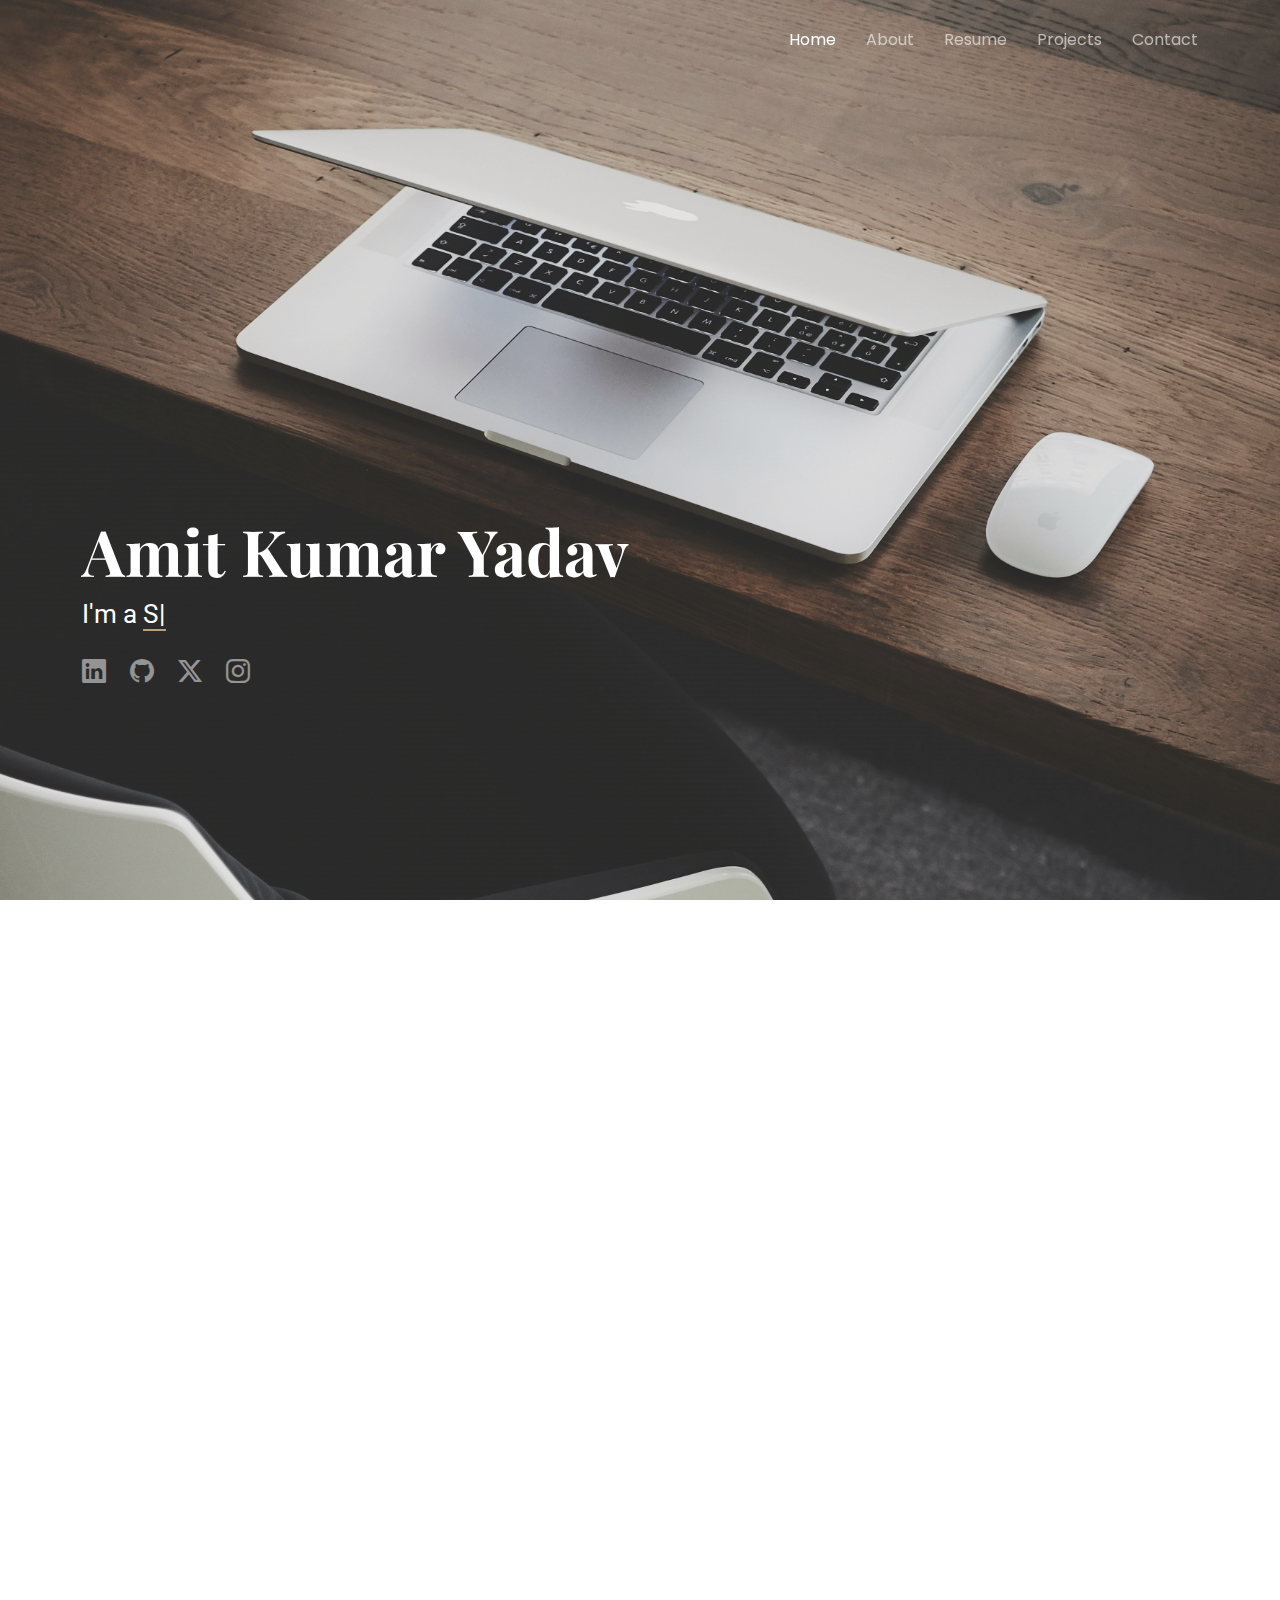
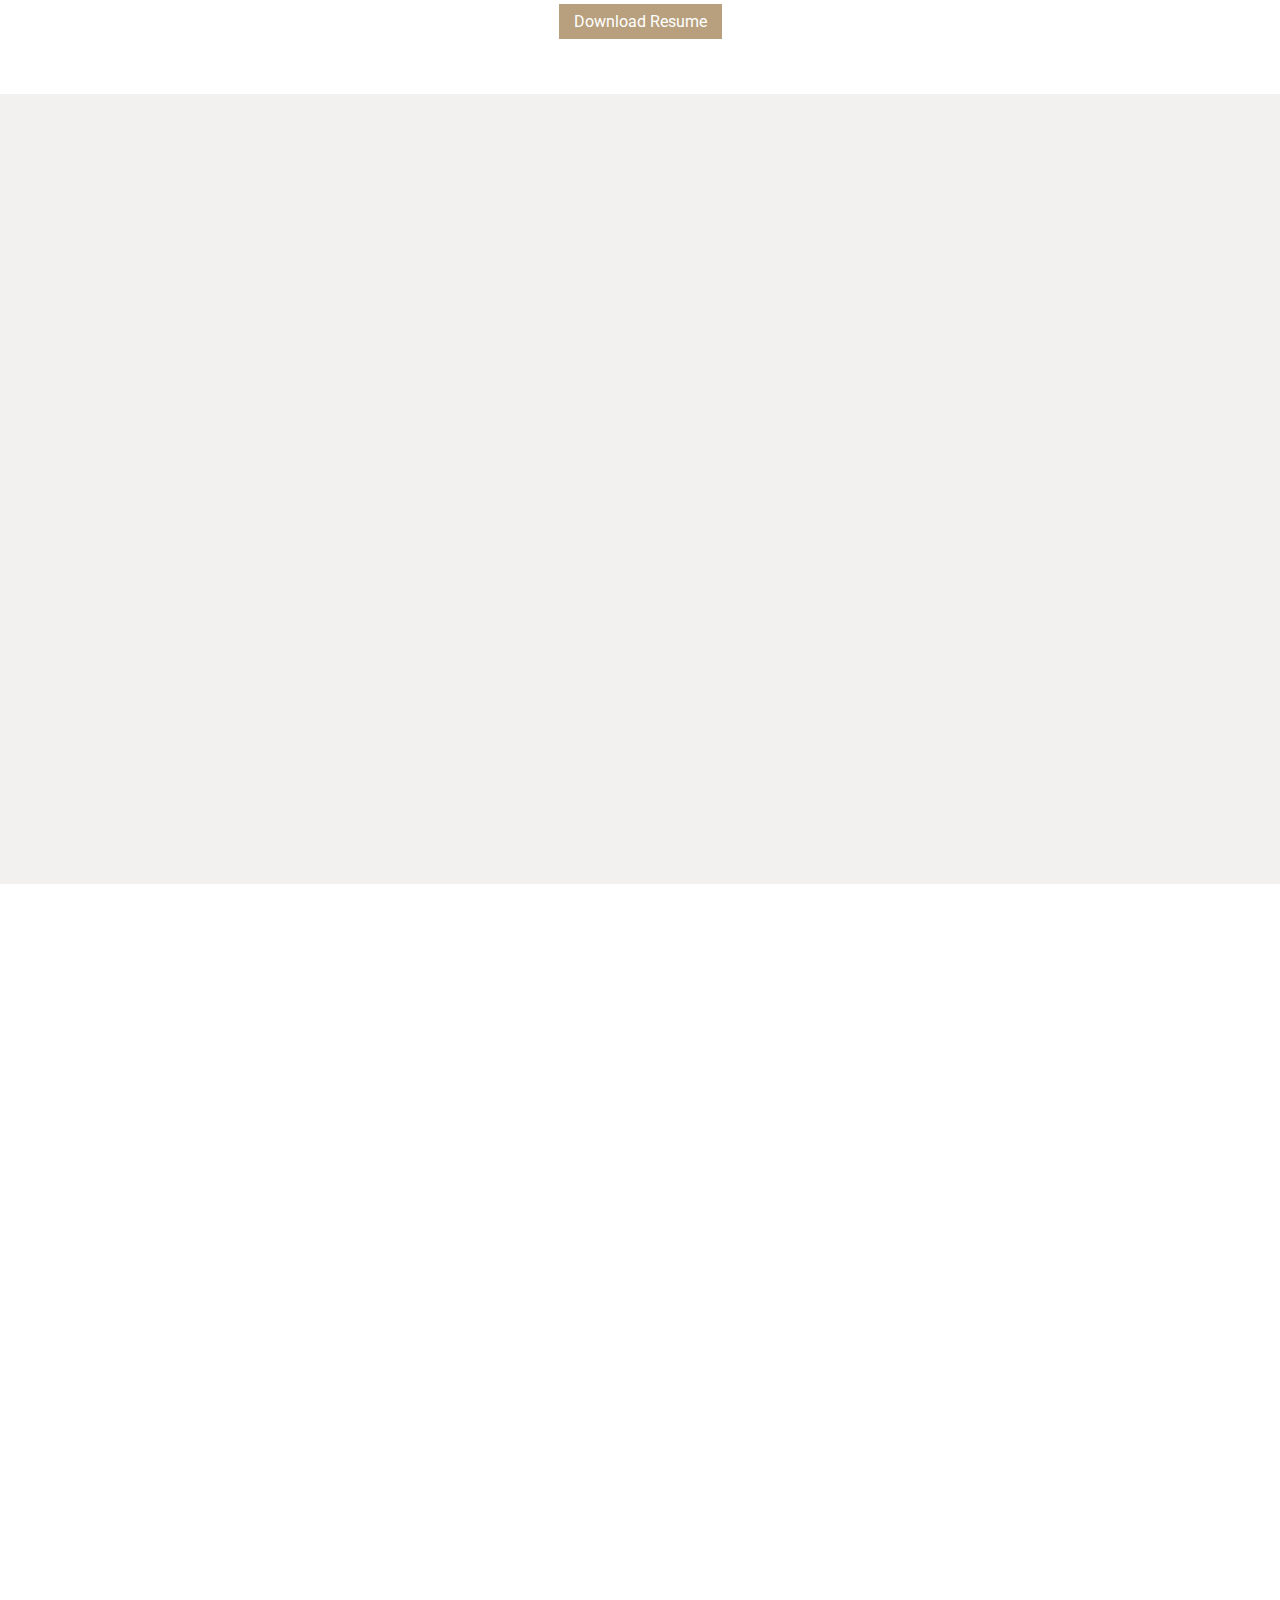
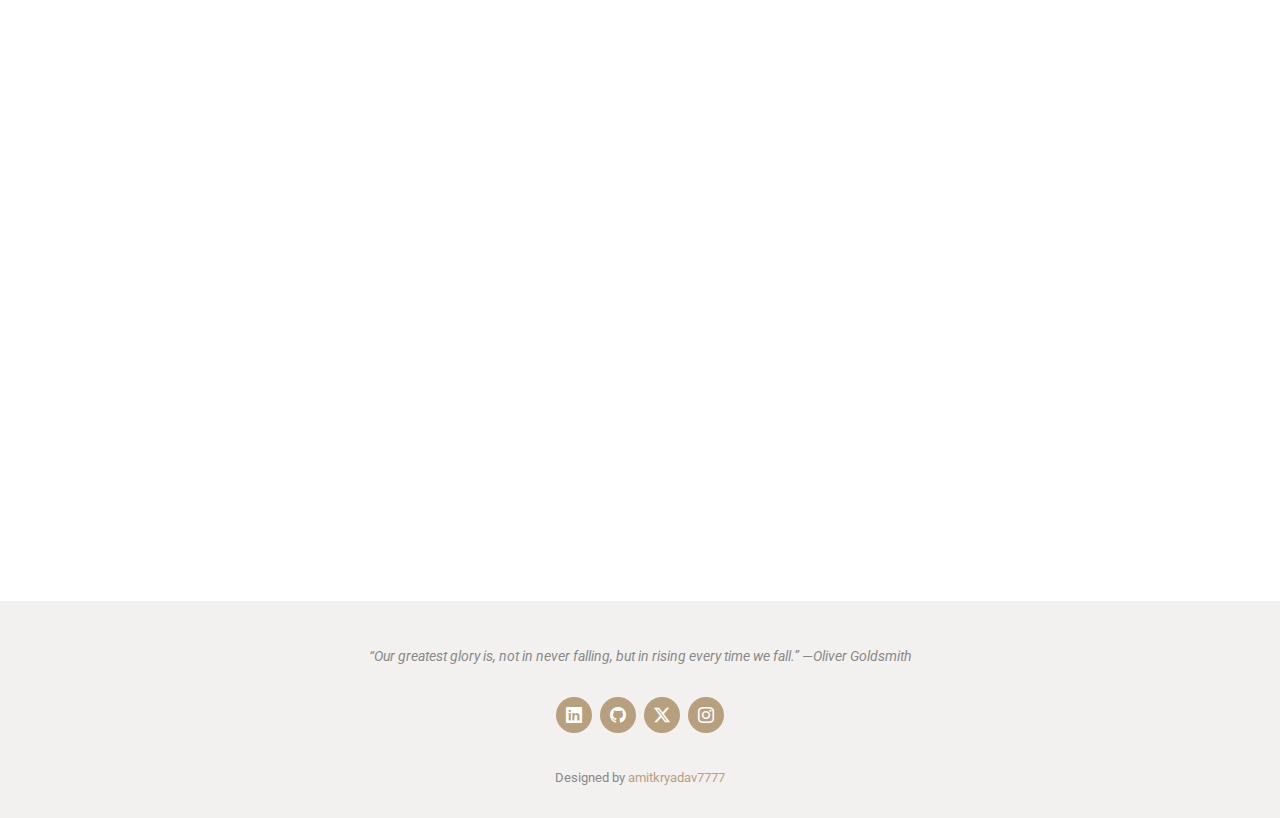
<file: index.html>
<!DOCTYPE html>
<html lang="en">
  <head>
    <meta charset="utf-8" />
    <meta content="width=device-width, initial-scale=1.0" name="viewport" />
    <title>Amit Kumar Yadav - Portfolio</title>
    <meta name="description" content="" />
    <meta name="keywords" content="" />

    <!-- Favicons -->
    <link href="assets/img/favicon.jpg" rel="icon" />
    <link href="assets/img/apple-touch-icon.png" rel="apple-touch-icon" />

    <!-- Fonts -->
    <link href="https://fonts.googleapis.com" rel="preconnect" />
    <link href="https://fonts.gstatic.com" rel="preconnect" crossorigin />
    <link
      href="https://fonts.googleapis.com/css2?family=Roboto:ital,wght@0,100;0,300;0,400;0,500;0,700;0,900;1,100;1,300;1,400;1,500;1,700;1,900&family=Poppins:ital,wght@0,100;0,200;0,300;0,400;0,500;0,600;0,700;0,800;0,900;1,100;1,200;1,300;1,400;1,500;1,600;1,700;1,800;1,900&family=Playfair+Display:ital,wght@0,400;0,500;0,600;0,700;0,800;0,900;1,400;1,500;1,600;1,700;1,800;1,900&display=swap"
      rel="stylesheet"
    />

    <!-- Vendor CSS Files -->
    <link
      href="assets/vendor/bootstrap/css/bootstrap.min.css"
      rel="stylesheet"
    />
    <link
      href="assets/vendor/bootstrap-icons/bootstrap-icons.css"
      rel="stylesheet"
    />
    <link href="assets/vendor/aos/aos.css" rel="stylesheet" />
    <link href="assets/vendor/swiper/swiper-bundle.min.css" rel="stylesheet" />
    <link
      href="assets/vendor/glightbox/css/glightbox.min.css"
      rel="stylesheet"
    />

    <!-- Main CSS File -->
    <link href="assets/css/main.css" rel="stylesheet" />

  </head>

  <body class="index-page">
    <header id="header" class="header d-flex align-items-center fixed-top">
      <div
        class="container-fluid container-xl position-relative d-flex align-items-center justify-content-between"
      >
        <a href="index.html" class="logo d-flex align-items-center">
          <!-- Uncomment the line below if you also wish to use an image logo -->
          <!-- <img src="assets/img/logo.png" alt=""> -->
          <h1 class="sitename"></h1>
        </a>

        <nav id="navmenu" class="navmenu">
          <ul>
            <li><a href="#hero" class="active">Home</a></li>
            <li><a href="#about">About</a></li>
            <li><a href="#services">Resume</a></li>
            <li><a href="#testimonials">Projects</a></li>
            <li><a href="#contact">Contact</a></li>
          </ul>
          <i class="mobile-nav-toggle d-xl-none bi bi-list"></i>
        </nav>
      </div>
    </header>

    <main class="main">
      <!-- Hero Section -->
      <section id="hero" class="hero section dark-background">
        <img src="assets/img/bg.jpg" alt="" data-aos="fade-in" />

        <div class="container" data-aos="fade-up" data-aos-delay="100">
          <h2>Amit Kumar Yadav<br /></h2>
          <p>
            I'm a
            <span
              class="typed"
              data-typed-items="Software Engineer Intern, Developer, Programmer, Coder"
              >Developer</span
            >
          </p>
          <div class="social-links">
            <a href="https://linkedin.com/in/amitkryadav7777"
              ><i class="bi bi-linkedin"></i
            ></a>
            <a href="https://github.com/amitkryadav7777"
              ><i class="bi bi-github"></i
            ></a>
            <a href="https://twitter.com/amitkryadav7777"
              ><i class="bi bi-twitter-x"></i
            ></a>
            <a href="https://instagram.com/amitkryadav7777"
              ><i class="bi bi-instagram"></i
            ></a>
          </div>
        </div>
      </section>
      <!-- /Hero Section -->

      <!-- About Section -->
      <section id="about" class="about section">
        <!-- Section Title -->
        <div class="container section-title" data-aos="fade-up">
          <h2>About</h2>
        </div>
        <!-- End Section Title -->

        <div class="container" data-aos="fade-up" data-aos-delay="100">
          <div class="row gy-4 justify-content-between">
            <div class="col-lg-4 profile-img align-self-start">
              <img src="assets/img/fg.png" class="img-fluid" alt="" />
            </div>
            <div class="col-lg-7 content">
              <h3>
                I'm a Software Engineer Intern, Full Stack Web Developer with a strong passion for Technology and Coding.
              </h3>
              <p>
                Recently I have completed an <b>SWE Internnship</b> at <b>MTAB Technology Center Pvt. Ltd.</b> Currently I'm pursuing a Bachelor's degree. I have also completed a <b>Diploma in Computer Science and Engineering.</b>
              </p>
              <ul>
                <li>
                  <i class="bi bi-check2-all"></i>
                  <span>I'm skilled in <b>C++</b> and <b>Python</b>.</span>
                </li>
                <li>
                  <i class="bi bi-check2-all"></i>
                  <span>I have extensive expertise in <b>Data Structures and Algorithms</b>.</span>
                </li>
                <li>
                  <i class="bi bi-check2-all"></i>
                  <span>I have successfully completed internships as a <b>SWE Intern</b>, <b>C++ Programmer</b>, and a <b>Full-Stack Web Developer</b>.</span>
                </li>
              </ul>
            </div>
          </div>
        </div>
      </section>
      <!-- /About Section -->

      <!-- Services Section -->
      <section id="services" class="services section">
        <!-- Section Title -->
        <div class="container section-title" data-aos="fade-up">
          <h2>Resume</h2>
          <p>
            I'm thrilled to share my Eductional and Professional Experiences
          </p>
        </div>
        <!-- End Section Title -->

        <div class="container">
<!--           <div class="row gy-4">
            <div
              class="col-lg-4 col-md-6 service-item d-flex"
              data-aos="fade-up"
              data-aos-delay="100"
            >
              <div class="icon flex-shrink-0">
                <i class="bi bi-briefcase"></i>
              </div>
              <div>
                <h4 class="title">Lorem Ipsum</h4>
                <p class="description">
                  Voluptatum deleniti atque corrupti quos dolores et quas
                  molestias excepturi sint occaecati cupiditate non provident
                </p>
                <a href="service-details.html" class="readmore stretched-link"
                  ><span>Learn More</span><i class="bi bi-arrow-right"></i
                ></a>
              </div>
            </div> -->
            <!-- End Service Item -->

<!--             <div
              class="col-lg-4 col-md-6 service-item d-flex"
              data-aos="fade-up"
              data-aos-delay="200"
            >
              <div class="icon flex-shrink-0">
                <i class="bi bi-card-checklist"></i>
              </div>
              <div>
                <h4 class="title">Dolor Sitema</h4>
                <p class="description">
                  Minim veniam, quis nostrud exercitation ullamco laboris nisi
                  ut aliquip ex ea commodo consequat tarad limino ata
                </p>
                <a href="service-details.html" class="readmore stretched-link"
                  ><span>Learn More</span><i class="bi bi-arrow-right"></i
                ></a>
              </div>
            </div> -->
            <!-- End Service Item -->

<!--             <div
              class="col-lg-4 col-md-6 service-item d-flex"
              data-aos="fade-up"
              data-aos-delay="300"
            >
              <div class="icon flex-shrink-0">
                <i class="bi bi-bar-chart"></i>
              </div>
              <div>
                <h4 class="title">Sed ut perspiciatis</h4>
                <p class="description">
                  Duis aute irure dolor in reprehenderit in voluptate velit esse
                  cillum dolore eu fugiat nulla pariatur
                </p>
                <a href="service-details.html" class="readmore stretched-link"
                  ><span>Learn More</span><i class="bi bi-arrow-right"></i
                ></a>
              </div>
            </div> -->
            <!-- End Service Item -->

<!--             <div
              class="col-lg-4 col-md-6 service-item d-flex"
              data-aos="fade-up"
              data-aos-delay="400"
            >
              <div class="icon flex-shrink-0">
                <i class="bi bi-binoculars"></i>
              </div>
              <div>
                <h4 class="title">Magni Dolores</h4>
                <p class="description">
                  Excepteur sint occaecat cupidatat non proident, sunt in culpa
                  qui officia deserunt mollit anim id est laborum
                </p>
                <a href="service-details.html" class="readmore stretched-link"
                  ><span>Learn More</span><i class="bi bi-arrow-right"></i
                ></a>
              </div>
            </div> -->
            <!-- End Service Item -->

<!--             <div
              class="col-lg-4 col-md-6 service-item d-flex"
              data-aos="fade-up"
              data-aos-delay="500"
            >
              <div class="icon flex-shrink-0">
                <i class="bi bi-brightness-high"></i>
              </div>
              <div>
                <h4 class="title">Nemo Enim</h4>
                <p class="description">
                  At vero eos et accusamus et iusto odio dignissimos ducimus qui
                  blanditiis praesentium voluptatum deleniti atque
                </p>
                <a href="service-details.html" class="readmore stretched-link"
                  ><span>Learn More</span><i class="bi bi-arrow-right"></i
                ></a>
              </div>
            </div> -->
            <!-- End Service Item -->

<!--             <div
              class="col-lg-4 col-md-6 service-item d-flex"
              data-aos="fade-up"
              data-aos-delay="600"
            >
              <div class="icon flex-shrink-0">
                <i class="bi bi-calendar4-week"></i>
              </div>
              <div>
                <h4 class="title">Eiusmod Tempor</h4>
                <p class="description">
                  Et harum quidem rerum facilis est et expedita distinctio. Nam
                  libero tempore, cum soluta nobis est eligendi
                </p>
                <a href="service-details.html" class="readmore stretched-link"
                  ><span>Learn More</span><i class="bi bi-arrow-right"></i
                ></a>
              </div>
            </div> -->
            <!-- End Service Item -->
<!--           </div> -->
          <center><a style="padding: 8px 15px; background-color:#b8a07e; color: white;" href="assets/Resume_Amit_SWE.pdf" download>Download Resume</a></center>
<!--         </div> -->
      </section>
      <!-- /Services Section -->

      <!-- Testimonials Section -->
      <section id="testimonials" class="testimonials section light-background">
        <!-- Section Title -->
        <div class="container section-title" data-aos="fade-up">
          <h2>Projects</h2>
          <p>
            I'm excited to share my Projects which are Academic and Non-Academic
          </p>
        </div>
        <!-- End Section Title -->

        <div class="container" data-aos="fade-up" data-aos-delay="100">
          <div class="swiper init-swiper">
            <script type="application/json" class="swiper-config">
              {
                "loop": true,
                "speed": 600,
                "autoplay": {
                  "delay": 5000
                },
                "slidesPerView": "auto",
                "pagination": {
                  "el": ".swiper-pagination",
                  "type": "bullets",
                  "clickable": true
                }
              }
            </script>
            <div class="swiper-wrapper">
              
              <div class="swiper-slide">
                <div class="testimonial-item">
                  <img
                  src="assets/img/projects/bms.PNG"
                  class="testimonial-img"
                    alt=""
                    />
                    <h3>Bank Management System</h3>
                    <h4>C++</h4>
                    <!-- <div class="stars">
                      <i class="bi bi-star-fill"></i
                        ><i class="bi bi-star-fill"></i
                          ><i class="bi bi-star-fill"></i
                    ><i class="bi bi-star-fill"></i
                      ><i class="bi bi-star-fill"></i>
                    </div> -->
                    <p>
                      <i class="bi bi-quote quote-icon-left"></i>
                      <span
                      >This project is one of the my favorite project which was made during my internship. It is a Bank Management System which can perform bank's normal task like creating an account, deposit money, withdraw money, checking bank balance and bank statements etc.</span
                      >
                      <i class="bi bi-quote quote-icon-right"></i>
                    </p>
                  </div>
                </div>
                <!-- End testimonial item -->
                
                <div class="swiper-slide">
                  <div class="testimonial-item">
                    <img
                    src="assets/img/projects/cineplex.PNG"
                    class="testimonial-img"
                    alt=""
                    />
                    <h3>Cineplex</h3>
                    <h4>PHP, MySQL, JS</h4>
                    <!-- <div class="stars">
                      <i class="bi bi-star-fill"></i
                        ><i class="bi bi-star-fill"></i
                    ><i class="bi bi-star-fill"></i
                    ><i class="bi bi-star-fill"></i
                      ><i class="bi bi-star-fill"></i>
                    </div> -->
                  <p>
                    <i class="bi bi-quote quote-icon-left"></i>
                    <span
                    >This is an Online Movie Ticket Booking Website. With the help of this website we can book any ticket. This is project is made by PHP, MySQL, JS</span
                    >
                    <i class="bi bi-quote quote-icon-right"></i>
                  </p>
                </div>
              </div>
              <!-- End testimonial item -->
              
              <div class="swiper-slide">
                <div class="testimonial-item">
                  <img
                  src="assets/img/projects/carrent.PNG"
                    class="testimonial-img"
                    alt=""
                  />
                  <h3>CarRent</h3>
                  <h4>PHP, MySQL, JS</h4>
                  <!-- <div class="stars">
                    <i class="bi bi-star-fill"></i
                    ><i class="bi bi-star-fill"></i
                    ><i class="bi bi-star-fill"></i
                    ><i class="bi bi-star-fill"></i
                    ><i class="bi bi-star-fill"></i>
                  </div> -->
                  <p>
                    <i class="bi bi-quote quote-icon-left"></i>
                    <span
                      >This is a website made using PHP. Using this portal user can book car on rent for day(s) and will pay accordint to number of day(s).</span
                    >
                    <i class="bi bi-quote quote-icon-right"></i>
                  </p>
                </div>
              </div>
              <!-- End testimonial item -->
              
              <div class="swiper-slide">
                <div class="testimonial-item">
                  <img
                    src="assets/img/projects/ai.PNG"
                    class="testimonial-img"
                    alt=""
                  />
                  <h3>AI Chatbot</h3>
                  <h4>Python</h4>
                  <!-- <div class="stars">
                    <i class="bi bi-star-fill"></i
                    ><i class="bi bi-star-fill"></i
                    ><i class="bi bi-star-fill"></i
                    ><i class="bi bi-star-fill"></i
                    ><i class="bi bi-star-fill"></i>
                  </div> -->
                  <p>
                    <i class="bi bi-quote quote-icon-left"></i>
                    <span
                      >This is an AI Chatbot which can reply to users' questions.</span
                    >
                    <i class="bi bi-quote quote-icon-right"></i>
                  </p>
                </div>
              </div>
              <!-- End testimonial item -->
              <!-- End testimonial item -->
            </div>
            <div class="swiper-pagination"></div>
          </div>
        </div>
      </section>
      <!-- /Testimonials Section -->

      <!-- Portfolio Section -->
      <section id="portfolio" class="portfolio section">
        <!-- Section Title -->
        <div class="container section-title" data-aos="fade-up">
          <h2>Honors &amp; Certifications</h2>
          <p>
            I'm feeling proud to tell you about my achievements
          </p>
        </div>
        <!-- End Section Title -->

        <div class="container">
          <div
            class="isotope-layout"
            data-default-filter="*"
            data-layout="masonry"
            data-sort="original-order"
          >
            <ul
              class="portfolio-filters isotope-filters"
              data-aos="fade-up"
              data-aos-delay="100"
            >
              <li data-filter="*" class="filter-active">All</li>
              <li data-filter=".filter-certificate">Certificates</li>
              <li data-filter=".filter-award">Award</li>
            </ul>
            <!-- End Portfolio Filters -->

            <div
              class="row gy-4 isotope-container"
              data-aos="fade-up"
              data-aos-delay="200"
            >
              <div
                class="col-lg-4 col-md-6 portfolio-item isotope-item filter-certificate"
              >
                <div class="portfolio-content h-100">
                  <img
                    src="assets/img/certificates/Certificate_ISRO.jpg"
                    class="img-fluid"
                    alt=""
                  />
                  <div class="portfolio-info">
                    <h4>ISRO</h4>
                    <p>AI/ML for Geodata Analysis</p>
                    <a
                      href="assets/img/certificates/Certificate_ISRO.jpg"
                      title="ISRO"
                      data-gallery="portfolio-gallery-app"
                      class="glightbox preview-link"
                      ><i class="bi bi-zoom-in"></i
                    ></a>
<!--                     <a
                      href="portfolio-details.html"
                      title="More Details"
                      class="details-link"
                      ><i class="bi bi-link-45deg"></i
                    ></a> -->
                  </div>
                </div>
              </div>
              <!-- End Portfolio Item -->

              <div
                class="col-lg-4 col-md-6 portfolio-item isotope-item filter-certificate"
              >
                <div class="portfolio-content h-100">
                  <img
                    src="assets/img/certificates/Certificate_C++.jpg"
                    class="img-fluid"
                    alt=""
                  />
                  <div class="portfolio-info">
                    <h4>Scaler</h4>
                    <p>C++ Basics</p>
                    <a
                      href="assets/img/certificates/Certificate_C++.jpg"
                      title="Scaler"
                      data-gallery="portfolio-gallery-product"
                      class="glightbox preview-link"
                      ><i class="bi bi-zoom-in"></i
                    ></a>
<!--                     <a
                      href="portfolio-details.html"
                      title="More Details"
                      class="details-link"
                      ><i class="bi bi-link-45deg"></i
                    ></a> -->
                  </div>
                </div>
              </div>
              <!-- End Portfolio Item -->

              <div
                class="col-lg-4 col-md-6 portfolio-item isotope-item filter-certificate"
              >
                <div class="portfolio-content h-100">
                  <img
                    src="assets/img/certificates/Certificate_DSA.jpg"
                    class="img-fluid"
                    alt=""
                  />
                  <div class="portfolio-info">
                    <h4>Scaler</h4>
                    <p>DSA in C++</p>
                    <a
                      href="assets/img/certificates/Certificate_DSA.jpg"
                      title="Scaler"
                      data-gallery="portfolio-gallery-branding"
                      class="glightbox preview-link"
                      ><i class="bi bi-zoom-in"></i
                    ></a>
<!--                     <a
                      href="portfolio-details.html"
                      title="More Details"
                      class="details-link"
                      ><i class="bi bi-link-45deg"></i
                    ></a> -->
                  </div>
                </div>
              </div>
              <!-- End Portfolio Item -->
            </div>
            <!-- End Portfolio Container -->
          </div>
        </div>
      </section>
      <!-- /Portfolio Section -->

      

      <!-- Contact Section -->
      <section id="contact" class="contact section">
        <!-- Section Title -->
        <div class="container section-title" data-aos="fade-up">
          <h2>Contact</h2>
          <p>
            Never hesitate to ask
          </p>
        </div>
        <!-- End Section Title -->

        <div class="container" data-aos="fade-up" data-aos-delay="100">
          <div class="info-wrap" data-aos="fade-up" data-aos-delay="200">
            <div class="row gy-5">
              <div class="col-lg-4">
                <div class="info-item d-flex align-items-center">
                  <i class="bi bi-geo-alt flex-shrink-0"></i>
                  <div>
                    <h3>Address</h3>
                    <p>Indira Nagar, Gorakhpur, UP, India</p>
                  </div>
                </div>
              </div>
              <!-- End Info Item -->

              <div class="col-lg-4">
                <div class="info-item d-flex align-items-center">
                  <i class="bi bi-telephone flex-shrink-0"></i>
                  <div>
                    <h3>Call<br /></h3>
                    <p>+91 9219386181</p>
                  </div>
                </div>
              </div>
              <!-- End Info Item -->

              <div class="col-lg-4">
                <div class="info-item d-flex align-items-center">
                  <i class="bi bi-envelope flex-shrink-0"></i>
                  <div>
                    <h3>Email</h3>
                    <p>amitkryadav7777@gmail.com</p>
                  </div>
                </div>
              </div>
              <!-- End Info Item -->
            </div>
          </div>

          <form
            action="forms/contact.php"
            method="post"
            class="php-email-form"
            data-aos="fade-up"
            data-aos-delay="300"
          >
            <div class="row gy-4">
              <div class="col-md-6">
                <input
                  type="text"
                  name="name"
                  class="form-control"
                  placeholder="Your Name"
                  required=""
                />
              </div>

              <div class="col-md-6">
                <input
                  type="email"
                  class="form-control"
                  name="email"
                  placeholder="Your Email"
                  required=""
                />
              </div>

              <div class="col-md-12">
                <input
                  type="text"
                  class="form-control"
                  name="subject"
                  placeholder="Subject"
                  required=""
                />
              </div>

              <div class="col-md-12">
                <textarea
                  class="form-control"
                  name="message"
                  rows="6"
                  placeholder="Message"
                  required=""
                ></textarea>
              </div>

              <div class="col-md-12 text-center">
                <div class="loading">Loading</div>
                <div class="error-message"></div>
                <div class="sent-message">
                  Your message has been sent. Thank you!
                </div>

                <button type="submit">Send Message</button>
              </div>
            </div>
          </form>
          <!-- End Contact Form -->
        </div>
      </section>
      <!-- /Contact Section -->
    </main>

    <footer id="footer" class="footer light-background">
      <div class="container">
        <h3 class="sitename"></h3>
        <p>
          “Our greatest glory is, not in never falling, but in rising every time we fall.” —Oliver Goldsmith
        </p>
        <div class="social-links d-flex justify-content-center">
          <a href="https://linkedin.com/in/amitkryadav7777"
            ><i class="bi bi-linkedin"></i
          ></a>
          <a href="https://github.com/amitkryadav7777"
            ><i class="bi bi-github"></i
          ></a>
          <a href="https://twitter.com/amitkryadav7777"
            ><i class="bi bi-twitter-x"></i
          ></a>
          <a href="https://instagram.com/amitkryadav7777"
            ><i class="bi bi-instagram"></i
          ></a>
        </div>
        <div class="container">
          <div class="credits">
            Designed by
            <a href="https://linkedin.com/in/amitkryadav7777"
              >amitkryadav7777</a
            >
          </div>
        </div>
      </div>
    </footer>

    <!-- Scroll Top -->
    <a
      href="#"
      id="scroll-top"
      class="scroll-top d-flex align-items-center justify-content-center"
      ><i class="bi bi-arrow-up-short"></i
    ></a>

    <!-- Preloader -->
    <div id="preloader"></div>

    <!-- Vendor JS Files -->
    <script src="assets/vendor/bootstrap/js/bootstrap.bundle.min.js"></script>
    <script src="assets/vendor/php-email-form/validate.js"></script>
    <script src="assets/vendor/aos/aos.js"></script>
    <script src="assets/vendor/typed.js/typed.umd.js"></script>
    <script src="assets/vendor/swiper/swiper-bundle.min.js"></script>
    <script src="assets/vendor/glightbox/js/glightbox.min.js"></script>
    <script src="assets/vendor/imagesloaded/imagesloaded.pkgd.min.js"></script>
    <script src="assets/vendor/isotope-layout/isotope.pkgd.min.js"></script>

    <!-- Main JS File -->
    <script src="assets/js/main.js"></script>
  </body>
</html>
</file>
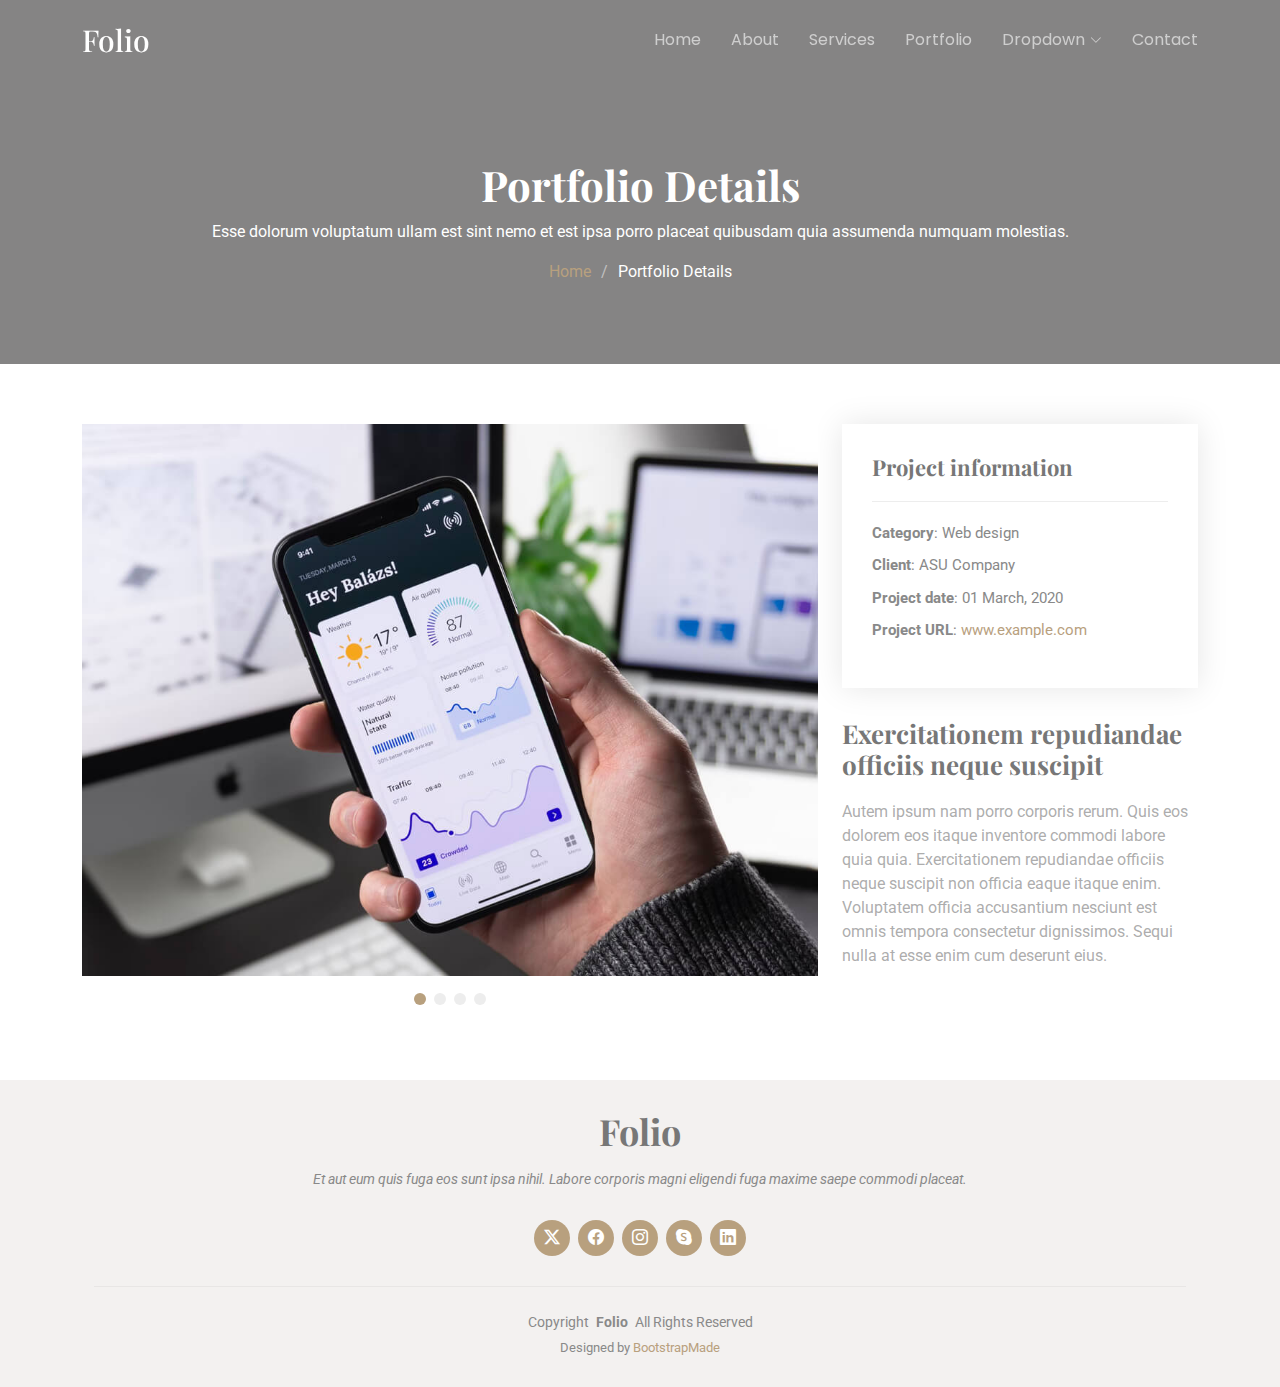
<file: portfolio-details.html>
<!DOCTYPE html>
<html lang="en">

<head>
  <meta charset="utf-8">
  <meta content="width=device-width, initial-scale=1.0" name="viewport">
  <title>Amit Kumar Yadav - Portfolio</title>
  <meta name="description" content="">
  <meta name="keywords" content="">

  <!-- Favicons -->
  <link href="assets/img/favicon.png" rel="icon">
  <link href="assets/img/apple-touch-icon.png" rel="apple-touch-icon">

  <!-- Fonts -->
  <link href="https://fonts.googleapis.com" rel="preconnect">
  <link href="https://fonts.gstatic.com" rel="preconnect" crossorigin>
  <link href="https://fonts.googleapis.com/css2?family=Roboto:ital,wght@0,100;0,300;0,400;0,500;0,700;0,900;1,100;1,300;1,400;1,500;1,700;1,900&family=Poppins:ital,wght@0,100;0,200;0,300;0,400;0,500;0,600;0,700;0,800;0,900;1,100;1,200;1,300;1,400;1,500;1,600;1,700;1,800;1,900&family=Playfair+Display:ital,wght@0,400;0,500;0,600;0,700;0,800;0,900;1,400;1,500;1,600;1,700;1,800;1,900&display=swap" rel="stylesheet">

  <!-- Vendor CSS Files -->
  <link href="assets/vendor/bootstrap/css/bootstrap.min.css" rel="stylesheet">
  <link href="assets/vendor/bootstrap-icons/bootstrap-icons.css" rel="stylesheet">
  <link href="assets/vendor/aos/aos.css" rel="stylesheet">
  <link href="assets/vendor/swiper/swiper-bundle.min.css" rel="stylesheet">
  <link href="assets/vendor/glightbox/css/glightbox.min.css" rel="stylesheet">

  <!-- Main CSS File -->
  <link href="assets/css/main.css" rel="stylesheet">

</head>

<body class="portfolio-details-page">

  <header id="header" class="header d-flex align-items-center fixed-top">
    <div class="container-fluid container-xl position-relative d-flex align-items-center justify-content-between">

      <a href="index.html" class="logo d-flex align-items-center">
        <!-- Uncomment the line below if you also wish to use an image logo -->
        <!-- <img src="assets/img/logo.png" alt=""> -->
        <h1 class="sitename">Folio</h1>
      </a>

      <nav id="navmenu" class="navmenu">
        <ul>
          <li><a href="#hero">Home</a></li>
          <li><a href="#about">About</a></li>
          <li><a href="#services">Services</a></li>
          <li><a href="#portfolio">Portfolio</a></li>
          <li class="dropdown"><a href="#"><span>Dropdown</span> <i class="bi bi-chevron-down toggle-dropdown"></i></a>
            <ul>
              <li><a href="#">Dropdown 1</a></li>
              <li class="dropdown"><a href="#"><span>Deep Dropdown</span> <i class="bi bi-chevron-down toggle-dropdown"></i></a>
                <ul>
                  <li><a href="#">Deep Dropdown 1</a></li>
                  <li><a href="#">Deep Dropdown 2</a></li>
                  <li><a href="#">Deep Dropdown 3</a></li>
                  <li><a href="#">Deep Dropdown 4</a></li>
                  <li><a href="#">Deep Dropdown 5</a></li>
                </ul>
              </li>
              <li><a href="#">Dropdown 2</a></li>
              <li><a href="#">Dropdown 3</a></li>
              <li><a href="#">Dropdown 4</a></li>
            </ul>
          </li>
          <li><a href="#contact">Contact</a></li>
        </ul>
        <i class="mobile-nav-toggle d-xl-none bi bi-list"></i>
      </nav>

    </div>
  </header>

  <main class="main">

    <!-- Page Title -->
    <div class="page-title dark-background">
      <div class="container position-relative">
        <h1>Portfolio Details</h1>
        <p>Esse dolorum voluptatum ullam est sint nemo et est ipsa porro placeat quibusdam quia assumenda numquam molestias.</p>
        <nav class="breadcrumbs">
          <ol>
            <li><a href="index.html">Home</a></li>
            <li class="current">Portfolio Details</li>
          </ol>
        </nav>
      </div>
    </div><!-- End Page Title -->

    <!-- Portfolio Details Section -->
    <section id="portfolio-details" class="portfolio-details section">

      <div class="container" data-aos="fade-up" data-aos-delay="100">

        <div class="row gy-4">

          <div class="col-lg-8">
            <div class="portfolio-details-slider swiper init-swiper">

              <script type="application/json" class="swiper-config">
                {
                  "loop": true,
                  "speed": 600,
                  "autoplay": {
                    "delay": 5000
                  },
                  "slidesPerView": "auto",
                  "pagination": {
                    "el": ".swiper-pagination",
                    "type": "bullets",
                    "clickable": true
                  }
                }
              </script>

              <div class="swiper-wrapper align-items-center">

                <div class="swiper-slide">
                  <img src="assets/img/portfolio/app-1.jpg" alt="">
                </div>

                <div class="swiper-slide">
                  <img src="assets/img/portfolio/product-1.jpg" alt="">
                </div>

                <div class="swiper-slide">
                  <img src="assets/img/portfolio/branding-1.jpg" alt="">
                </div>

                <div class="swiper-slide">
                  <img src="assets/img/portfolio/books-1.jpg" alt="">
                </div>

              </div>
              <div class="swiper-pagination"></div>
            </div>
          </div>

          <div class="col-lg-4">
            <div class="portfolio-info" data-aos="fade-up" data-aos-delay="200">
              <h3>Project information</h3>
              <ul>
                <li><strong>Category</strong>: Web design</li>
                <li><strong>Client</strong>: ASU Company</li>
                <li><strong>Project date</strong>: 01 March, 2020</li>
                <li><strong>Project URL</strong>: <a href="#">www.example.com</a></li>
              </ul>
            </div>
            <div class="portfolio-description" data-aos="fade-up" data-aos-delay="300">
              <h2>Exercitationem repudiandae officiis neque suscipit</h2>
              <p>
                Autem ipsum nam porro corporis rerum. Quis eos dolorem eos itaque inventore commodi labore quia quia. Exercitationem repudiandae officiis neque suscipit non officia eaque itaque enim. Voluptatem officia accusantium nesciunt est omnis tempora consectetur dignissimos. Sequi nulla at esse enim cum deserunt eius.
              </p>
            </div>
          </div>

        </div>

      </div>

    </section><!-- /Portfolio Details Section -->

  </main>

  <footer id="footer" class="footer light-background">
    <div class="container">
      <h3 class="sitename">Folio</h3>
      <p>Et aut eum quis fuga eos sunt ipsa nihil. Labore corporis magni eligendi fuga maxime saepe commodi placeat.</p>
      <div class="social-links d-flex justify-content-center">
        <a href=""><i class="bi bi-twitter-x"></i></a>
        <a href=""><i class="bi bi-facebook"></i></a>
        <a href=""><i class="bi bi-instagram"></i></a>
        <a href=""><i class="bi bi-skype"></i></a>
        <a href=""><i class="bi bi-linkedin"></i></a>
      </div>
      <div class="container">
        <div class="copyright">
          <span>Copyright</span> <strong class="px-1 sitename">Folio</strong> <span>All Rights Reserved</span>
        </div>
        <div class="credits">
          <!-- All the links in the footer should remain intact. -->
          <!-- You can delete the links only if you've purchased the pro version. -->
          <!-- Licensing information: https://bootstrapmade.com/license/ -->
          <!-- Purchase the pro version with working PHP/AJAX contact form: [buy-url] -->
          Designed by <a href="https://bootstrapmade.com/">BootstrapMade</a>
        </div>
      </div>
    </div>
  </footer>

  <!-- Scroll Top -->
  <a href="#" id="scroll-top" class="scroll-top d-flex align-items-center justify-content-center"><i class="bi bi-arrow-up-short"></i></a>

  <!-- Preloader -->
  <div id="preloader"></div>

  <!-- Vendor JS Files -->
  <script src="assets/vendor/bootstrap/js/bootstrap.bundle.min.js"></script>
  <script src="assets/vendor/php-email-form/validate.js"></script>
  <script src="assets/vendor/aos/aos.js"></script>
  <script src="assets/vendor/typed.js/typed.umd.js"></script>
  <script src="assets/vendor/swiper/swiper-bundle.min.js"></script>
  <script src="assets/vendor/glightbox/js/glightbox.min.js"></script>
  <script src="assets/vendor/imagesloaded/imagesloaded.pkgd.min.js"></script>
  <script src="assets/vendor/isotope-layout/isotope.pkgd.min.js"></script>

  <!-- Main JS File -->
  <script src="assets/js/main.js"></script>

</body>

</html>
</file>
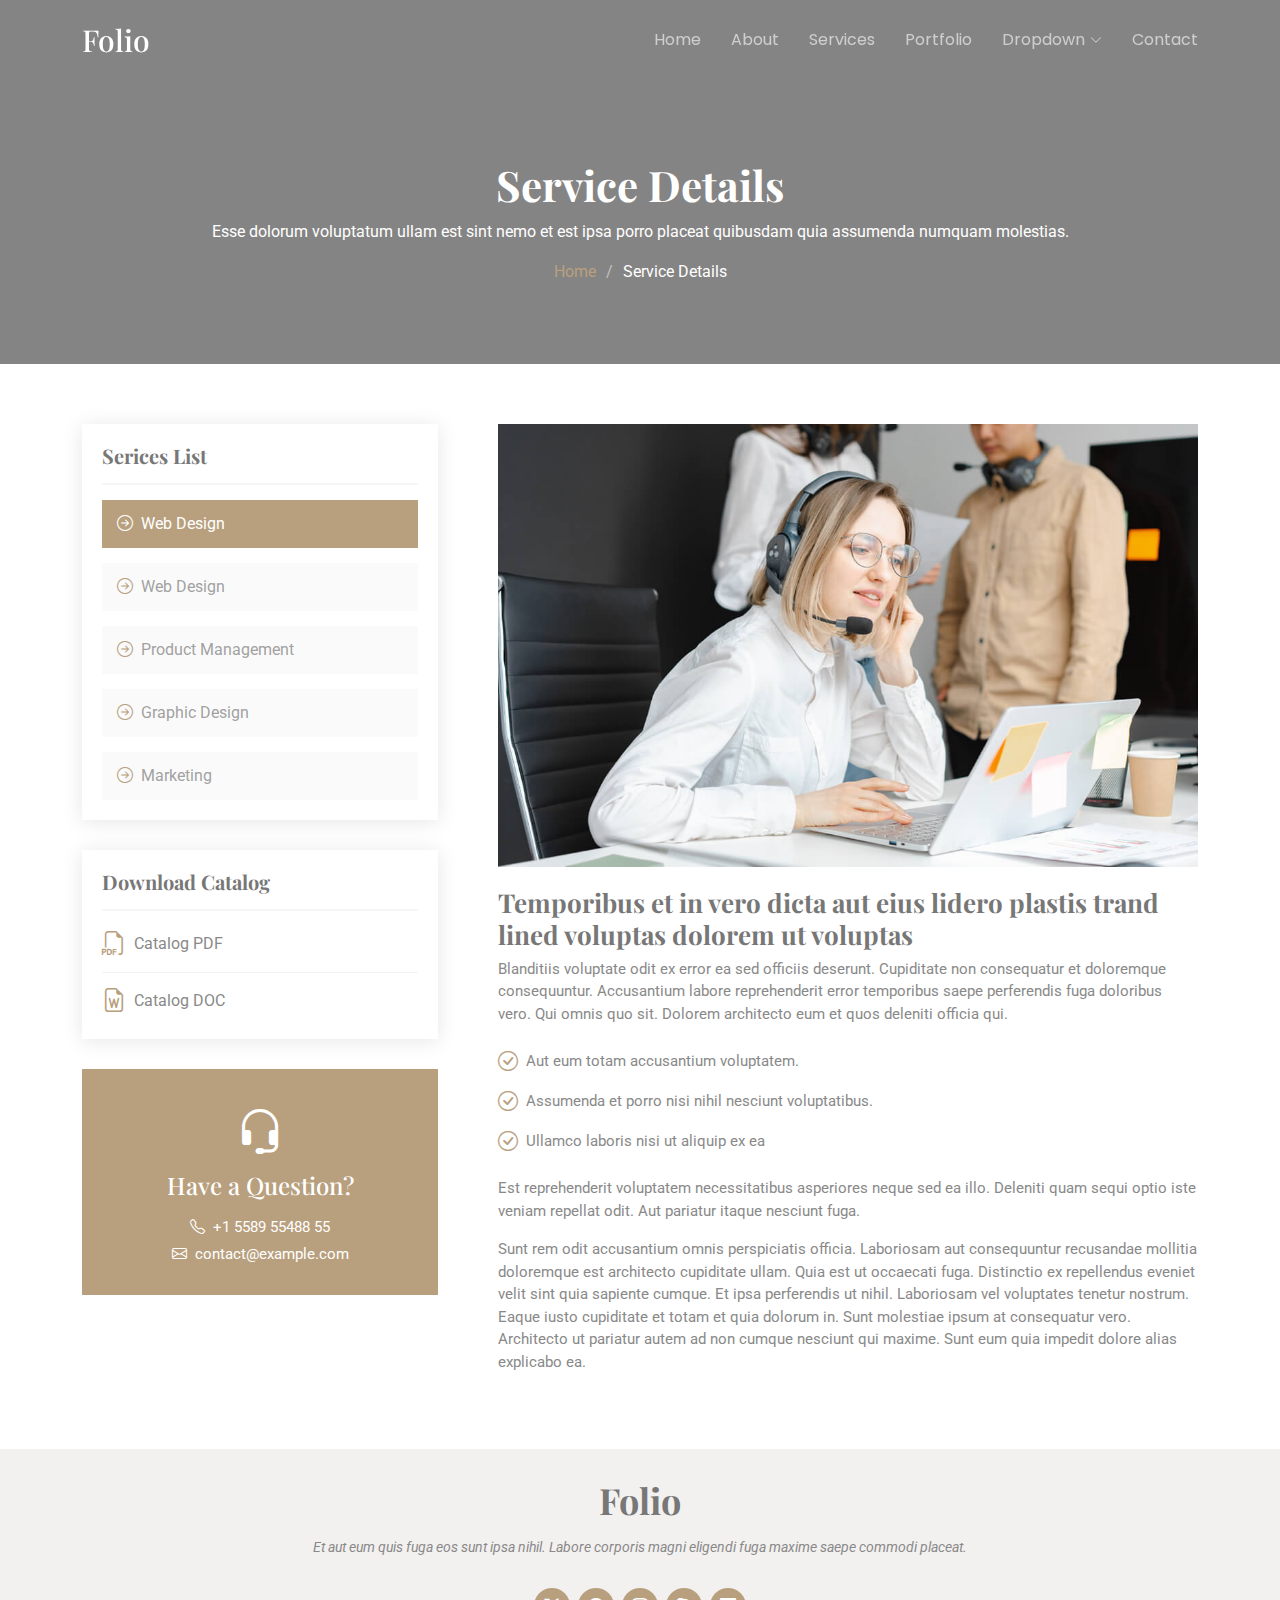
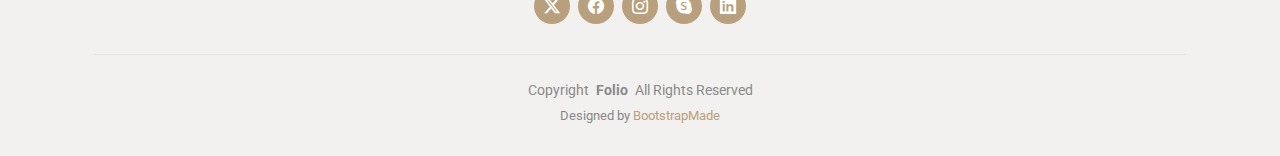
<file: service-details.html>
<!DOCTYPE html>
<html lang="en">

<head>
  <meta charset="utf-8">
  <meta content="width=device-width, initial-scale=1.0" name="viewport">
  <title>Amit Kumar Yadav - Portfolio</title>
  <meta name="description" content="">
  <meta name="keywords" content="">

  <!-- Favicons -->
  <link href="assets/img/favicon.png" rel="icon">
  <link href="assets/img/apple-touch-icon.png" rel="apple-touch-icon">

  <!-- Fonts -->
  <link href="https://fonts.googleapis.com" rel="preconnect">
  <link href="https://fonts.gstatic.com" rel="preconnect" crossorigin>
  <link href="https://fonts.googleapis.com/css2?family=Roboto:ital,wght@0,100;0,300;0,400;0,500;0,700;0,900;1,100;1,300;1,400;1,500;1,700;1,900&family=Poppins:ital,wght@0,100;0,200;0,300;0,400;0,500;0,600;0,700;0,800;0,900;1,100;1,200;1,300;1,400;1,500;1,600;1,700;1,800;1,900&family=Playfair+Display:ital,wght@0,400;0,500;0,600;0,700;0,800;0,900;1,400;1,500;1,600;1,700;1,800;1,900&display=swap" rel="stylesheet">

  <!-- Vendor CSS Files -->
  <link href="assets/vendor/bootstrap/css/bootstrap.min.css" rel="stylesheet">
  <link href="assets/vendor/bootstrap-icons/bootstrap-icons.css" rel="stylesheet">
  <link href="assets/vendor/aos/aos.css" rel="stylesheet">
  <link href="assets/vendor/swiper/swiper-bundle.min.css" rel="stylesheet">
  <link href="assets/vendor/glightbox/css/glightbox.min.css" rel="stylesheet">

  <!-- Main CSS File -->
  <link href="assets/css/main.css" rel="stylesheet">

</head>

<body class="service-details-page">

  <header id="header" class="header d-flex align-items-center fixed-top">
    <div class="container-fluid container-xl position-relative d-flex align-items-center justify-content-between">

      <a href="index.html" class="logo d-flex align-items-center">
        <!-- Uncomment the line below if you also wish to use an image logo -->
        <!-- <img src="assets/img/logo.png" alt=""> -->
        <h1 class="sitename">Folio</h1>
      </a>

      <nav id="navmenu" class="navmenu">
        <ul>
          <li><a href="#hero">Home</a></li>
          <li><a href="#about">About</a></li>
          <li><a href="#services">Services</a></li>
          <li><a href="#portfolio">Portfolio</a></li>
          <li class="dropdown"><a href="#"><span>Dropdown</span> <i class="bi bi-chevron-down toggle-dropdown"></i></a>
            <ul>
              <li><a href="#">Dropdown 1</a></li>
              <li class="dropdown"><a href="#"><span>Deep Dropdown</span> <i class="bi bi-chevron-down toggle-dropdown"></i></a>
                <ul>
                  <li><a href="#">Deep Dropdown 1</a></li>
                  <li><a href="#">Deep Dropdown 2</a></li>
                  <li><a href="#">Deep Dropdown 3</a></li>
                  <li><a href="#">Deep Dropdown 4</a></li>
                  <li><a href="#">Deep Dropdown 5</a></li>
                </ul>
              </li>
              <li><a href="#">Dropdown 2</a></li>
              <li><a href="#">Dropdown 3</a></li>
              <li><a href="#">Dropdown 4</a></li>
            </ul>
          </li>
          <li><a href="#contact">Contact</a></li>
        </ul>
        <i class="mobile-nav-toggle d-xl-none bi bi-list"></i>
      </nav>

    </div>
  </header>

  <main class="main">

    <!-- Page Title -->
    <div class="page-title dark-background">
      <div class="container position-relative">
        <h1>Service Details</h1>
        <p>Esse dolorum voluptatum ullam est sint nemo et est ipsa porro placeat quibusdam quia assumenda numquam molestias.</p>
        <nav class="breadcrumbs">
          <ol>
            <li><a href="index.html">Home</a></li>
            <li class="current">Service Details</li>
          </ol>
        </nav>
      </div>
    </div><!-- End Page Title -->

    <!-- Service Details Section -->
    <section id="service-details" class="service-details section">

      <div class="container">

        <div class="row gy-5">

          <div class="col-lg-4" data-aos="fade-up" data-aos-delay="100">

            <div class="service-box">
              <h4>Serices List</h4>
              <div class="services-list">
                <a href="#" class="active"><i class="bi bi-arrow-right-circle"></i><span>Web Design</span></a>
                <a href="#"><i class="bi bi-arrow-right-circle"></i><span>Web Design</span></a>
                <a href="#"><i class="bi bi-arrow-right-circle"></i><span>Product Management</span></a>
                <a href="#"><i class="bi bi-arrow-right-circle"></i><span>Graphic Design</span></a>
                <a href="#"><i class="bi bi-arrow-right-circle"></i><span>Marketing</span></a>
              </div>
            </div><!-- End Services List -->

            <div class="service-box">
              <h4>Download Catalog</h4>
              <div class="download-catalog">
                <a href="#"><i class="bi bi-filetype-pdf"></i><span>Catalog PDF</span></a>
                <a href="#"><i class="bi bi-file-earmark-word"></i><span>Catalog DOC</span></a>
              </div>
            </div><!-- End Services List -->

            <div class="help-box d-flex flex-column justify-content-center align-items-center">
              <i class="bi bi-headset help-icon"></i>
              <h4>Have a Question?</h4>
              <p class="d-flex align-items-center mt-2 mb-0"><i class="bi bi-telephone me-2"></i> <span>+1 5589 55488 55</span></p>
              <p class="d-flex align-items-center mt-1 mb-0"><i class="bi bi-envelope me-2"></i> <a href="mailto:contact@example.com">contact@example.com</a></p>
            </div>

          </div>

          <div class="col-lg-8 ps-lg-5" data-aos="fade-up" data-aos-delay="200">
            <img src="assets/img/services.jpg" alt="" class="img-fluid services-img">
            <h3>Temporibus et in vero dicta aut eius lidero plastis trand lined voluptas dolorem ut voluptas</h3>
            <p>
              Blanditiis voluptate odit ex error ea sed officiis deserunt. Cupiditate non consequatur et doloremque consequuntur. Accusantium labore reprehenderit error temporibus saepe perferendis fuga doloribus vero. Qui omnis quo sit. Dolorem architecto eum et quos deleniti officia qui.
            </p>
            <ul>
              <li><i class="bi bi-check-circle"></i> <span>Aut eum totam accusantium voluptatem.</span></li>
              <li><i class="bi bi-check-circle"></i> <span>Assumenda et porro nisi nihil nesciunt voluptatibus.</span></li>
              <li><i class="bi bi-check-circle"></i> <span>Ullamco laboris nisi ut aliquip ex ea</span></li>
            </ul>
            <p>
              Est reprehenderit voluptatem necessitatibus asperiores neque sed ea illo. Deleniti quam sequi optio iste veniam repellat odit. Aut pariatur itaque nesciunt fuga.
            </p>
            <p>
              Sunt rem odit accusantium omnis perspiciatis officia. Laboriosam aut consequuntur recusandae mollitia doloremque est architecto cupiditate ullam. Quia est ut occaecati fuga. Distinctio ex repellendus eveniet velit sint quia sapiente cumque. Et ipsa perferendis ut nihil. Laboriosam vel voluptates tenetur nostrum. Eaque iusto cupiditate et totam et quia dolorum in. Sunt molestiae ipsum at consequatur vero. Architecto ut pariatur autem ad non cumque nesciunt qui maxime. Sunt eum quia impedit dolore alias explicabo ea.
            </p>
          </div>

        </div>

      </div>

    </section><!-- /Service Details Section -->

  </main>

  <footer id="footer" class="footer light-background">
    <div class="container">
      <h3 class="sitename">Folio</h3>
      <p>Et aut eum quis fuga eos sunt ipsa nihil. Labore corporis magni eligendi fuga maxime saepe commodi placeat.</p>
      <div class="social-links d-flex justify-content-center">
        <a href=""><i class="bi bi-twitter-x"></i></a>
        <a href=""><i class="bi bi-facebook"></i></a>
        <a href=""><i class="bi bi-instagram"></i></a>
        <a href=""><i class="bi bi-skype"></i></a>
        <a href=""><i class="bi bi-linkedin"></i></a>
      </div>
      <div class="container">
        <div class="copyright">
          <span>Copyright</span> <strong class="px-1 sitename">Folio</strong> <span>All Rights Reserved</span>
        </div>
        <div class="credits">
          <!-- All the links in the footer should remain intact. -->
          <!-- You can delete the links only if you've purchased the pro version. -->
          <!-- Licensing information: https://bootstrapmade.com/license/ -->
          <!-- Purchase the pro version with working PHP/AJAX contact form: [buy-url] -->
          Designed by <a href="https://bootstrapmade.com/">BootstrapMade</a>
        </div>
      </div>
    </div>
  </footer>

  <!-- Scroll Top -->
  <a href="#" id="scroll-top" class="scroll-top d-flex align-items-center justify-content-center"><i class="bi bi-arrow-up-short"></i></a>

  <!-- Preloader -->
  <div id="preloader"></div>

  <!-- Vendor JS Files -->
  <script src="assets/vendor/bootstrap/js/bootstrap.bundle.min.js"></script>
  <script src="assets/vendor/php-email-form/validate.js"></script>
  <script src="assets/vendor/aos/aos.js"></script>
  <script src="assets/vendor/typed.js/typed.umd.js"></script>
  <script src="assets/vendor/swiper/swiper-bundle.min.js"></script>
  <script src="assets/vendor/glightbox/js/glightbox.min.js"></script>
  <script src="assets/vendor/imagesloaded/imagesloaded.pkgd.min.js"></script>
  <script src="assets/vendor/isotope-layout/isotope.pkgd.min.js"></script>

  <!-- Main JS File -->
  <script src="assets/js/main.js"></script>

</body>

</html>
</file>
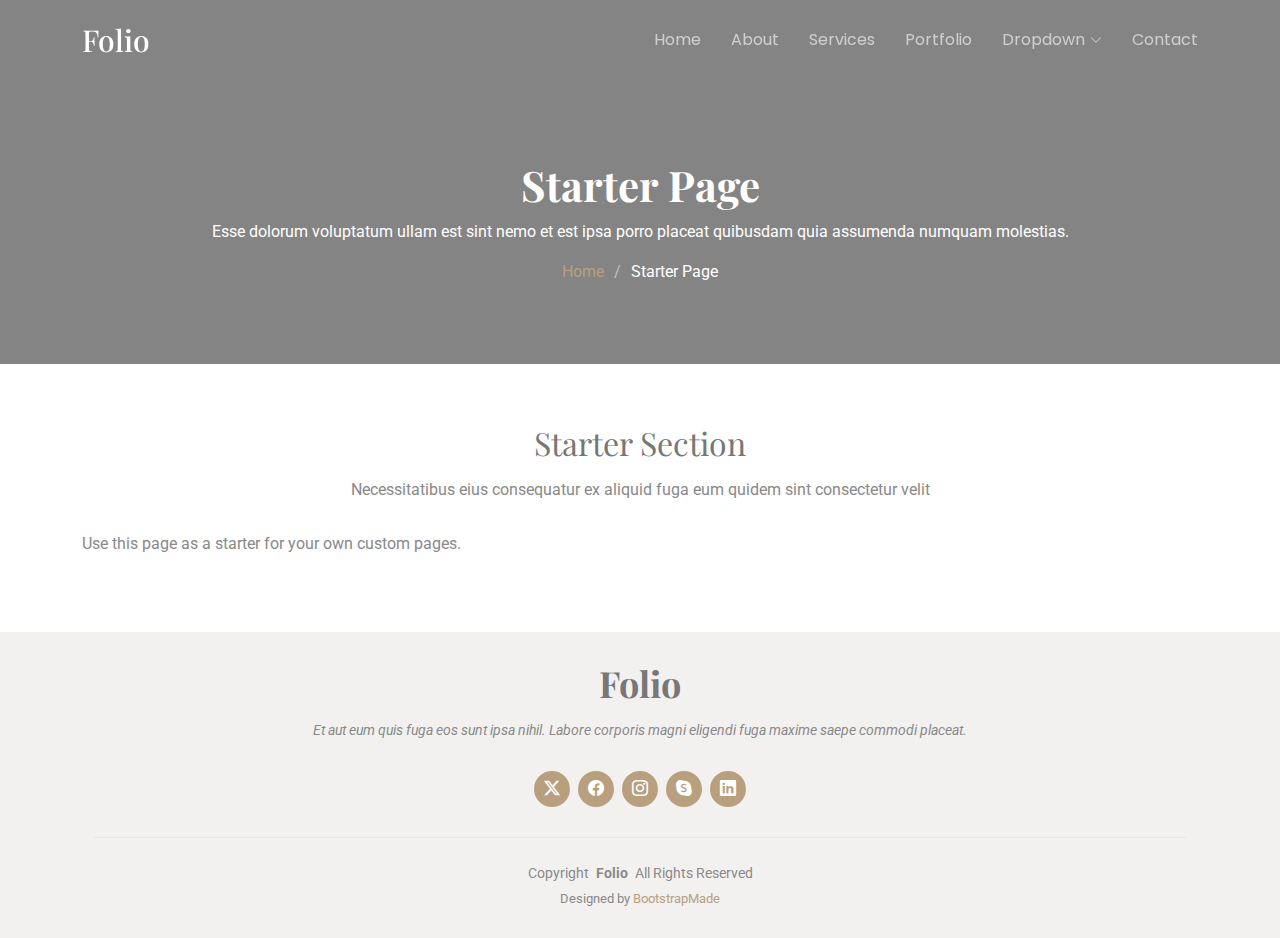
<file: starter-page.html>
<!DOCTYPE html>
<html lang="en">

<head>
  <meta charset="utf-8">
  <meta content="width=device-width, initial-scale=1.0" name="viewport">
  <title>Amit Kumar Yadav - Portfolio</title>
  <meta name="description" content="">
  <meta name="keywords" content="">

  <!-- Favicons -->
  <link href="assets/img/favicon.png" rel="icon">
  <link href="assets/img/apple-touch-icon.png" rel="apple-touch-icon">

  <!-- Fonts -->
  <link href="https://fonts.googleapis.com" rel="preconnect">
  <link href="https://fonts.gstatic.com" rel="preconnect" crossorigin>
  <link href="https://fonts.googleapis.com/css2?family=Roboto:ital,wght@0,100;0,300;0,400;0,500;0,700;0,900;1,100;1,300;1,400;1,500;1,700;1,900&family=Poppins:ital,wght@0,100;0,200;0,300;0,400;0,500;0,600;0,700;0,800;0,900;1,100;1,200;1,300;1,400;1,500;1,600;1,700;1,800;1,900&family=Playfair+Display:ital,wght@0,400;0,500;0,600;0,700;0,800;0,900;1,400;1,500;1,600;1,700;1,800;1,900&display=swap" rel="stylesheet">

  <!-- Vendor CSS Files -->
  <link href="assets/vendor/bootstrap/css/bootstrap.min.css" rel="stylesheet">
  <link href="assets/vendor/bootstrap-icons/bootstrap-icons.css" rel="stylesheet">
  <link href="assets/vendor/aos/aos.css" rel="stylesheet">
  <link href="assets/vendor/swiper/swiper-bundle.min.css" rel="stylesheet">
  <link href="assets/vendor/glightbox/css/glightbox.min.css" rel="stylesheet">

  <!-- Main CSS File -->
  <link href="assets/css/main.css" rel="stylesheet">

</head>

<body class="starter-page-page">

  <header id="header" class="header d-flex align-items-center fixed-top">
    <div class="container-fluid container-xl position-relative d-flex align-items-center justify-content-between">

      <a href="index.html" class="logo d-flex align-items-center">
        <!-- Uncomment the line below if you also wish to use an image logo -->
        <!-- <img src="assets/img/logo.png" alt=""> -->
        <h1 class="sitename">Folio</h1>
      </a>

      <nav id="navmenu" class="navmenu">
        <ul>
          <li><a href="#hero">Home</a></li>
          <li><a href="#about">About</a></li>
          <li><a href="#services">Services</a></li>
          <li><a href="#portfolio">Portfolio</a></li>
          <li class="dropdown"><a href="#"><span>Dropdown</span> <i class="bi bi-chevron-down toggle-dropdown"></i></a>
            <ul>
              <li><a href="#">Dropdown 1</a></li>
              <li class="dropdown"><a href="#"><span>Deep Dropdown</span> <i class="bi bi-chevron-down toggle-dropdown"></i></a>
                <ul>
                  <li><a href="#">Deep Dropdown 1</a></li>
                  <li><a href="#">Deep Dropdown 2</a></li>
                  <li><a href="#">Deep Dropdown 3</a></li>
                  <li><a href="#">Deep Dropdown 4</a></li>
                  <li><a href="#">Deep Dropdown 5</a></li>
                </ul>
              </li>
              <li><a href="#">Dropdown 2</a></li>
              <li><a href="#">Dropdown 3</a></li>
              <li><a href="#">Dropdown 4</a></li>
            </ul>
          </li>
          <li><a href="#contact">Contact</a></li>
        </ul>
        <i class="mobile-nav-toggle d-xl-none bi bi-list"></i>
      </nav>

    </div>
  </header>

  <main class="main">

    <!-- Page Title -->
    <div class="page-title dark-background">
      <div class="container position-relative">
        <h1>Starter Page</h1>
        <p>Esse dolorum voluptatum ullam est sint nemo et est ipsa porro placeat quibusdam quia assumenda numquam molestias.</p>
        <nav class="breadcrumbs">
          <ol>
            <li><a href="index.html">Home</a></li>
            <li class="current">Starter Page</li>
          </ol>
        </nav>
      </div>
    </div><!-- End Page Title -->

    <!-- Starter Section Section -->
    <section id="starter-section" class="starter-section section">

      <!-- Section Title -->
      <div class="container section-title" data-aos="fade-up">
        <h2>Starter Section</h2>
        <p>Necessitatibus eius consequatur ex aliquid fuga eum quidem sint consectetur velit</p>
      </div><!-- End Section Title -->

      <div class="container" data-aos="fade-up">
        <p>Use this page as a starter for your own custom pages.</p>
      </div>

    </section><!-- /Starter Section Section -->

  </main>

  <footer id="footer" class="footer light-background">
    <div class="container">
      <h3 class="sitename">Folio</h3>
      <p>Et aut eum quis fuga eos sunt ipsa nihil. Labore corporis magni eligendi fuga maxime saepe commodi placeat.</p>
      <div class="social-links d-flex justify-content-center">
        <a href=""><i class="bi bi-twitter-x"></i></a>
        <a href=""><i class="bi bi-facebook"></i></a>
        <a href=""><i class="bi bi-instagram"></i></a>
        <a href=""><i class="bi bi-skype"></i></a>
        <a href=""><i class="bi bi-linkedin"></i></a>
      </div>
      <div class="container">
        <div class="copyright">
          <span>Copyright</span> <strong class="px-1 sitename">Folio</strong> <span>All Rights Reserved</span>
        </div>
        <div class="credits">
          <!-- All the links in the footer should remain intact. -->
          <!-- You can delete the links only if you've purchased the pro version. -->
          <!-- Licensing information: https://bootstrapmade.com/license/ -->
          <!-- Purchase the pro version with working PHP/AJAX contact form: [buy-url] -->
          Designed by <a href="https://bootstrapmade.com/">BootstrapMade</a>
        </div>
      </div>
    </div>
  </footer>

  <!-- Scroll Top -->
  <a href="#" id="scroll-top" class="scroll-top d-flex align-items-center justify-content-center"><i class="bi bi-arrow-up-short"></i></a>

  <!-- Preloader -->
  <div id="preloader"></div>

  <!-- Vendor JS Files -->
  <script src="assets/vendor/bootstrap/js/bootstrap.bundle.min.js"></script>
  <script src="assets/vendor/php-email-form/validate.js"></script>
  <script src="assets/vendor/aos/aos.js"></script>
  <script src="assets/vendor/typed.js/typed.umd.js"></script>
  <script src="assets/vendor/swiper/swiper-bundle.min.js"></script>
  <script src="assets/vendor/glightbox/js/glightbox.min.js"></script>
  <script src="assets/vendor/imagesloaded/imagesloaded.pkgd.min.js"></script>
  <script src="assets/vendor/isotope-layout/isotope.pkgd.min.js"></script>

  <!-- Main JS File -->
  <script src="assets/js/main.js"></script>

</body>

</html>
</file>
<file: assets/css/main.css>
/* Fonts */
:root {
  --default-font: "Roboto",  system-ui, -apple-system, "Segoe UI", Roboto, "Helvetica Neue", Arial, "Noto Sans", "Liberation Sans", sans-serif, "Apple Color Emoji", "Segoe UI Emoji", "Segoe UI Symbol", "Noto Color Emoji";
  --heading-font: "Playfair Display",  sans-serif;
  --nav-font: "Poppins",  sans-serif;
}

/* Global Colors - The following color variables are used throughout the website. Updating them here will change the color scheme of the entire website */
:root { 
  --background-color: #ffffff; /* Background color for the entire website, including individual sections */
  --default-color: #898989; /* Default color used for the majority of the text content across the entire website */
  --heading-color: #777777; /* Color for headings, subheadings and title throughout the website */
  --accent-color: #b8a07e; /* Accent color that represents your brand on the website. It's used for buttons, links, and other elements that need to stand out */
  --surface-color: #ffffff; /* The surface color is used as a background of boxed elements within sections, such as cards, icon boxes, or other elements that require a visual separation from the global background. */
  --contrast-color: #ffffff; /* Contrast color for text, ensuring readability against backgrounds of accent, heading, or default colors. */
}

/* Nav Menu Colors - The following color variables are used specifically for the navigation menu. They are separate from the global colors to allow for more customization options */
:root {
  --nav-color: rgba(255, 255, 255, 0.6);  /* The default color of the main navmenu links */
  --nav-hover-color: #ffffff; /* Applied to main navmenu links when they are hovered over or active */
  --nav-mobile-background-color: #ffffff; /* Used as the background color for mobile navigation menu */
  --nav-dropdown-background-color: #ffffff; /* Used as the background color for dropdown items that appear when hovering over primary navigation items */
  --nav-dropdown-color: #898989; /* Used for navigation links of the dropdown items in the navigation menu. */
  --nav-dropdown-hover-color: #b8a07e; /* Similar to --nav-hover-color, this color is applied to dropdown navigation links when they are hovered over. */
}

/* Color Presets - These classes override global colors when applied to any section or element, providing reuse of the sam color scheme. */

.light-background {
  --background-color: #f3f1f0;
  --surface-color: #ffffff;
}

.dark-background {
  --background-color: #858484;
  --default-color: #ffffff;
  --heading-color: #ffffff;
  --surface-color: #9e9e9e;
  --contrast-color: #ffffff;
}

/* Smooth scroll */
:root {
  scroll-behavior: smooth;
}

/*--------------------------------------------------------------
# General Styling & Shared Classes
--------------------------------------------------------------*/
body {
  color: var(--default-color);
  background-color: var(--background-color);
  font-family: var(--default-font);
}

a {
  color: var(--accent-color);
  text-decoration: none;
  transition: 0.3s;
}

a:hover {
  color: color-mix(in srgb, var(--accent-color), transparent 25%);
  text-decoration: none;
}

h1,
h2,
h3,
h4,
h5,
h6 {
  color: var(--heading-color);
  font-family: var(--heading-font);
}

/* PHP Email Form Messages
------------------------------*/
.php-email-form .error-message {
  display: none;
  background: #df1529;
  color: #ffffff;
  text-align: left;
  padding: 15px;
  margin-bottom: 24px;
  font-weight: 600;
}

.php-email-form .sent-message {
  display: none;
  color: #ffffff;
  background: #059652;
  text-align: center;
  padding: 15px;
  margin-bottom: 24px;
  font-weight: 600;
}

.php-email-form .loading {
  display: none;
  background: var(--surface-color);
  text-align: center;
  padding: 15px;
  margin-bottom: 24px;
}

.php-email-form .loading:before {
  content: "";
  display: inline-block;
  border-radius: 50%;
  width: 24px;
  height: 24px;
  margin: 0 10px -6px 0;
  border: 3px solid var(--accent-color);
  border-top-color: var(--surface-color);
  animation: php-email-form-loading 1s linear infinite;
}

@keyframes php-email-form-loading {
  0% {
    transform: rotate(0deg);
  }

  100% {
    transform: rotate(360deg);
  }
}

/*--------------------------------------------------------------
# Global Header
--------------------------------------------------------------*/
.header {
  --background-color: rgba(0, 0, 0, 0);
  --default-color: #ffffff;
  --heading-color: #ffffff;
  color: var(--default-color);
  background-color: var(--background-color);
  padding: 10px 0;
  transition: all 0.5s;
  z-index: 997;
}

.header .logo {
  line-height: 1;
}

.header .logo img {
  max-height: 32px;
  margin-right: 8px;
}

.header .logo h1 {
  font-size: 30px;
  margin: 0;
  font-weight: 4700;
  color: var(--heading-color);
}

.scrolled .header {
  box-shadow: 0px 0 18px rgba(0, 0, 0, 0.1);
}

/* Global Header on Scroll
------------------------------*/
.scrolled .header {
  --background-color: rgba(82, 78, 68, 0.8);
}

/*--------------------------------------------------------------
# Navigation Menu
--------------------------------------------------------------*/
/* Navmenu - Desktop */
@media (min-width: 1200px) {
  .navmenu {
    padding: 0;
  }

  .navmenu ul {
    margin: 0;
    padding: 0;
    display: flex;
    list-style: none;
    align-items: center;
  }

  .navmenu li {
    position: relative;
  }

  .navmenu a,
  .navmenu a:focus {
    color: var(--nav-color);
    padding: 18px 15px;
    font-size: 16px;
    font-family: var(--nav-font);
    font-weight: 400;
    display: flex;
    align-items: center;
    justify-content: space-between;
    white-space: nowrap;
    transition: 0.3s;
  }

  .navmenu a i,
  .navmenu a:focus i {
    font-size: 12px;
    line-height: 0;
    margin-left: 5px;
    transition: 0.3s;
  }

  .navmenu li:last-child a {
    padding-right: 0;
  }

  .navmenu li:hover>a,
  .navmenu .active,
  .navmenu .active:focus {
    color: var(--nav-hover-color);
  }

  .navmenu .dropdown ul {
    margin: 0;
    padding: 10px 0;
    background: var(--nav-dropdown-background-color);
    display: block;
    position: absolute;
    visibility: hidden;
    left: 14px;
    top: 130%;
    opacity: 0;
    transition: 0.3s;
    border-radius: 4px;
    z-index: 99;
    box-shadow: 0px 0px 30px rgba(0, 0, 0, 0.1);
  }

  .navmenu .dropdown ul li {
    min-width: 200px;
  }

  .navmenu .dropdown ul a {
    padding: 10px 20px;
    font-size: 15px;
    text-transform: none;
    color: var(--nav-dropdown-color);
  }

  .navmenu .dropdown ul a i {
    font-size: 12px;
  }

  .navmenu .dropdown ul a:hover,
  .navmenu .dropdown ul .active:hover,
  .navmenu .dropdown ul li:hover>a {
    color: var(--nav-dropdown-hover-color);
  }

  .navmenu .dropdown:hover>ul {
    opacity: 1;
    top: 100%;
    visibility: visible;
  }

  .navmenu .dropdown .dropdown ul {
    top: 0;
    left: -90%;
    visibility: hidden;
  }

  .navmenu .dropdown .dropdown:hover>ul {
    opacity: 1;
    top: 0;
    left: -100%;
    visibility: visible;
  }
}

/* Navmenu - Mobile */
@media (max-width: 1199px) {
  .mobile-nav-toggle {
    color: var(--nav-color);
    font-size: 28px;
    line-height: 0;
    margin-right: 10px;
    cursor: pointer;
    transition: color 0.3s;
  }

  .navmenu {
    padding: 0;
    z-index: 9997;
  }

  .navmenu ul {
    display: none;
    list-style: none;
    position: absolute;
    inset: 60px 20px 20px 20px;
    padding: 10px 0;
    margin: 0;
    border-radius: 6px;
    background-color: var(--nav-mobile-background-color);
    overflow-y: auto;
    transition: 0.3s;
    z-index: 9998;
    box-shadow: 0px 0px 30px rgba(0, 0, 0, 0.1);
  }

  .navmenu a,
  .navmenu a:focus {
    color: var(--nav-dropdown-color);
    padding: 10px 20px;
    font-family: var(--nav-font);
    font-size: 17px;
    font-weight: 500;
    display: flex;
    align-items: center;
    justify-content: space-between;
    white-space: nowrap;
    transition: 0.3s;
  }

  .navmenu a i,
  .navmenu a:focus i {
    font-size: 12px;
    line-height: 0;
    margin-left: 5px;
    width: 30px;
    height: 30px;
    display: flex;
    align-items: center;
    justify-content: center;
    border-radius: 50%;
    transition: 0.3s;
    background-color: color-mix(in srgb, var(--accent-color), transparent 90%);
  }

  .navmenu a i:hover,
  .navmenu a:focus i:hover {
    background-color: var(--accent-color);
    color: var(--contrast-color);
  }

  .navmenu a:hover,
  .navmenu .active,
  .navmenu .active:focus {
    color: var(--nav-dropdown-hover-color);
  }

  .navmenu .active i,
  .navmenu .active:focus i {
    background-color: var(--accent-color);
    color: var(--contrast-color);
    transform: rotate(180deg);
  }

  .navmenu .dropdown ul {
    position: static;
    display: none;
    z-index: 99;
    padding: 10px 0;
    margin: 10px 20px;
    background-color: var(--nav-dropdown-background-color);
    border: 1px solid color-mix(in srgb, var(--default-color), transparent 90%);
    box-shadow: none;
    transition: all 0.5s ease-in-out;
  }

  .navmenu .dropdown ul ul {
    background-color: rgba(33, 37, 41, 0.1);
  }

  .navmenu .dropdown>.dropdown-active {
    display: block;
    background-color: rgba(33, 37, 41, 0.03);
  }

  .mobile-nav-active {
    overflow: hidden;
  }

  .mobile-nav-active .mobile-nav-toggle {
    color: #fff;
    position: absolute;
    font-size: 32px;
    top: 15px;
    right: 15px;
    margin-right: 0;
    z-index: 9999;
  }

  .mobile-nav-active .navmenu {
    position: fixed;
    overflow: hidden;
    inset: 0;
    background: rgba(33, 37, 41, 0.8);
    transition: 0.3s;
  }

  .mobile-nav-active .navmenu>ul {
    display: block;
  }
}

/*--------------------------------------------------------------
# Global Footer
--------------------------------------------------------------*/
.footer {
  color: var(--default-color);
  background-color: var(--background-color);
  font-size: 14px;
  text-align: center;
  padding: 30px 0;
  position: relative;
}

.footer h3 {
  font-size: 36px;
  font-weight: 700;
  position: relative;
  padding: 0;
  margin: 0 0 15px 0;
}

.footer p {
  font-size: 15;
  font-style: italic;
  padding: 0;
  margin: 0 0 30px 0;
}

.footer .social-links {
  margin: 0 0 30px 0;
}

.footer .social-links a {
  font-size: 16px;
  display: flex;
  align-items: center;
  justify-content: center;
  background: var(--accent-color);
  color: var(--contrast-color);
  line-height: 1;
  margin: 0 4px;
  border-radius: 50%;
  text-align: center;
  width: 36px;
  height: 36px;
  transition: 0.3s;
}

.footer .social-links a:hover {
  background: color-mix(in srgb, var(--accent-color), transparent 20%);
  text-decoration: none;
}

.footer .copyright {
  padding-top: 25px;
  border-top: 1px solid color-mix(in srgb, var(--default-color), transparent 90%);
}

.footer .credits {
  font-size: 13px;
  padding-top: 5px;
}

/*--------------------------------------------------------------
# Preloader
--------------------------------------------------------------*/
#preloader {
  position: fixed;
  inset: 0;
  z-index: 999999;
  overflow: hidden;
  background: var(--background-color);
  transition: all 0.6s ease-out;
}

#preloader:before {
  content: "";
  position: fixed;
  top: calc(50% - 30px);
  left: calc(50% - 30px);
  border: 6px solid #ffffff;
  border-color: var(--accent-color) transparent var(--accent-color) transparent;
  border-radius: 50%;
  width: 60px;
  height: 60px;
  animation: animate-preloader 1.5s linear infinite;
}

@keyframes animate-preloader {
  0% {
    transform: rotate(0deg);
  }

  100% {
    transform: rotate(360deg);
  }
}

/*--------------------------------------------------------------
# Scroll Top Button
--------------------------------------------------------------*/
.scroll-top {
  position: fixed;
  visibility: hidden;
  opacity: 0;
  right: 15px;
  bottom: 15px;
  z-index: 99999;
  background-color: var(--accent-color);
  width: 40px;
  height: 40px;
  border-radius: 4px;
  transition: all 0.4s;
}

.scroll-top i {
  font-size: 24px;
  color: var(--contrast-color);
  line-height: 0;
}

.scroll-top:hover {
  background-color: color-mix(in srgb, var(--accent-color), transparent 20%);
  color: var(--contrast-color);
}

.scroll-top.active {
  visibility: visible;
  opacity: 1;
}

/*--------------------------------------------------------------
# Disable aos animation delay on mobile devices
--------------------------------------------------------------*/
@media screen and (max-width: 768px) {
  [data-aos-delay] {
    transition-delay: 0 !important;
  }
}

/*--------------------------------------------------------------
# Global Page Titles & Breadcrumbs
--------------------------------------------------------------*/
.page-title {
  color: var(--default-color);
  background-color: var(--background-color);
  padding: 160px 0 80px 0;
  text-align: center;
  position: relative;
}

.page-title:before {
  content: "";
  background-color: color-mix(in srgb, var(--background-color), transparent 50%);
  position: absolute;
  inset: 0;
}

.page-title h1 {
  font-size: 42px;
  font-weight: 700;
  margin-bottom: 10px;
}

.page-title .breadcrumbs ol {
  display: flex;
  flex-wrap: wrap;
  list-style: none;
  justify-content: center;
  padding: 0;
  margin: 0;
  font-size: 16px;
  font-weight: 400;
}

.page-title .breadcrumbs ol li+li {
  padding-left: 10px;
}

.page-title .breadcrumbs ol li+li::before {
  content: "/";
  display: inline-block;
  padding-right: 10px;
  color: color-mix(in srgb, var(--default-color), transparent 50%);
}

/*--------------------------------------------------------------
# Global Sections
--------------------------------------------------------------*/
section,
.section {
  color: var(--default-color);
  background-color: var(--background-color);
  padding: 60px 0;
  scroll-margin-top: 80px;
  overflow: clip;
}

@media (max-width: 1199px) {

  section,
  .section {
    scroll-margin-top: 56px;
  }
}

/*--------------------------------------------------------------
# Global Section Titles
--------------------------------------------------------------*/
.section-title {
  text-align: center;
  padding-bottom: 30px;
  position: relative;
}

.section-title h2 {
  font-size: 32px;
  font-weight: 300;
  margin-bottom: 15px;
}

.section-title p {
  margin-bottom: 0;
}

/*--------------------------------------------------------------
# Hero Section
--------------------------------------------------------------*/
.hero {
  width: 100%;
  min-height: 100vh;
  position: relative;
  padding: 80px 0;
  display: flex;
  align-items: center;
  justify-content: center;
}

.hero img {
  position: absolute;
  inset: 0;
  display: block;
  width: 100%;
  height: 100%;
  object-fit: cover;
  z-index: 1;
}

.hero:before {
  content: "";
  background: color-mix(in srgb, var(--background-color), transparent 80%);
  position: absolute;
  inset: 0;
  z-index: 2;
}

.hero .container {
  position: relative;
  z-index: 5;
  margin-top : 300px;
}

.hero h2 {
  margin: 0;
  font-size: 64px;
  font-weight: 700;
}

.hero p {
  margin: 5px 0 0 0;
  font-size: 26px;
}

.hero p span {
  letter-spacing: 1px;
  border-bottom: 2px solid var(--accent-color);
}

.hero .social-links {
  margin-top: 25px;
}

.hero .social-links a {
  font-size: 24px;
  display: inline-block;
  color: color-mix(in srgb, var(--default-color), transparent 50%);
  line-height: 1;
  margin-right: 20px;
  transition: 0.3s;
}

.hero .social-links a:hover {
  color: var(--accent-color);
}

@media (max-width: 768px) {
  .hero h2 {
    font-size: 32px;
  }

  .hero p {
    font-size: 20px;
  }
}

/*--------------------------------------------------------------
# About Section
--------------------------------------------------------------*/
.about .profile-img {
  border: 20px solid var(--accent-color);
  padding: 0;
}

.about .profile-img img {
  margin-top: -60px;
  margin-left: 40px;
  margin-bottom: 40px;
  position: relative;
  z-index: 1;
}

.about .content h3 {
  font-size: 1.75rem;
  font-weight: 700;
}

.about .content .fst-italic {
  color: color-mix(in srgb, var(--default-color), var(--contrast-color) 50%);
}

.about .content ul {
  list-style: none;
  padding: 0;
}

.about .content ul li {
  padding: 10px 0 0 0;
  display: flex;
}

.about .content ul i {
  color: var(--accent-color);
  margin-right: 0.5rem;
  line-height: 1.2;
  font-size: 1.25rem;
}

.about .content p:last-child {
  margin-bottom: 0;
}

/*--------------------------------------------------------------
# Services Section
--------------------------------------------------------------*/
.services .service-item {
  position: relative;
  height: 100%;
  margin-bottom: 30px;
}

.services .service-item .icon {
  margin-right: 20px;
}

.services .service-item .icon i {
  color: var(--accent-color);
  font-size: 40px;
  line-height: 0;
  transition: 0.3s;
}

.services .service-item:hover .icon i {
  color: var(--accent-color);
}

.services .service-item .title {
  color: var(--heading-color);
  font-weight: 700;
  margin-bottom: 10px;
  font-size: 20px;
  transition: 0.3s;
}

.services .service-item .description {
  font-size: 15px;
  color: color-mix(in srgb, var(--default-color), transparent 30%);
  margin-bottom: 10px;
}

.services .service-item .readmore {
  display: flex;
  align-items: center;
  color: color-mix(in srgb, var(--default-color), transparent 50%);
  transition: 0.3s;
  font-weight: 700;
  font-size: 14px;
}

.services .service-item .readmore i {
  margin-left: 8px;
}

.services .service-item:hover .title,
.services .service-item:hover .readmore,
.services .service-item:hover .icon i {
  color: var(--accent-color);
}

/*--------------------------------------------------------------
# Testimonials Section
--------------------------------------------------------------*/
.testimonials .section-header {
  margin-bottom: 40px;
}

.testimonials .testimonials-carousel,
.testimonials .testimonials-slider {
  overflow: hidden;
}

.testimonials .testimonial-item {
  text-align: center;
}

.testimonials .testimonial-item .testimonial-img {
  width: 520px;
  height: 350px;
  /* border-radius: 50%; */
  border: 4px solid var(--background-color);
  margin: 0 auto;
}

.testimonials .testimonial-item h3 {
  font-size: 20px;
  font-weight: bold;
  margin: 10px 0 5px 0;
}

.testimonials .testimonial-item h4 {
  font-size: 14px;
  color: color-mix(in srgb, var(--default-color), transparent 40%);
  margin: 0 0 15px 0;
}

.testimonials .testimonial-item .stars {
  margin-bottom: 15px;
}

.testimonials .testimonial-item .stars i {
  color: #ffc107;
  margin: 0 1px;
}

.testimonials .testimonial-item .quote-icon-left,
.testimonials .testimonial-item .quote-icon-right {
  color: color-mix(in srgb, var(--accent-color), transparent 50%);
  font-size: 26px;
  line-height: 0;
}

.testimonials .testimonial-item .quote-icon-left {
  display: inline-block;
  left: -5px;
  position: relative;
}

.testimonials .testimonial-item .quote-icon-right {
  display: inline-block;
  right: -5px;
  position: relative;
  top: 10px;
  transform: scale(-1, -1);
}

.testimonials .testimonial-item p {
  font-style: italic;
  margin: 0 auto 15px auto;
}

.testimonials .swiper-wrapper {
  height: auto;
}

.testimonials .swiper-pagination {
  margin-top: 20px;
  position: relative;
}

.testimonials .swiper-pagination .swiper-pagination-bullet {
  width: 12px;
  height: 12px;
  opacity: 1;
  background-color: color-mix(in srgb, var(--default-color), transparent 85%);
}

.testimonials .swiper-pagination .swiper-pagination-bullet-active {
  background-color: var(--accent-color);
}

@media (min-width: 992px) {
  .testimonials .testimonial-item p {
    width: 80%;
  }
}

/*--------------------------------------------------------------
# Portfolio Section
--------------------------------------------------------------*/
.portfolio .portfolio-filters {
  padding: 0;
  margin: 0 auto 20px auto;
  list-style: none;
  text-align: center;
}

.portfolio .portfolio-filters li {
  cursor: pointer;
  display: inline-block;
  padding: 0;
  font-size: 18px;
  font-weight: 500;
  margin: 0 10px;
  line-height: 1;
  margin-bottom: 5px;
  transition: all 0.3s ease-in-out;
}

.portfolio .portfolio-filters li:hover,
.portfolio .portfolio-filters li.filter-active {
  color: var(--accent-color);
}

.portfolio .portfolio-filters li:first-child {
  margin-left: 0;
}

.portfolio .portfolio-filters li:last-child {
  margin-right: 0;
}

@media (max-width: 575px) {
  .portfolio .portfolio-filters li {
    font-size: 14px;
    margin: 0 5px;
  }
}

.portfolio .portfolio-content {
  position: relative;
  overflow: hidden;
}

.portfolio .portfolio-content img {
  transition: 0.3s;
}

.portfolio .portfolio-content .portfolio-info {
  opacity: 0;
  position: absolute;
  inset: 0;
  z-index: 3;
  transition: all ease-in-out 0.3s;
  background: rgba(0, 0, 0, 0.6);
  padding: 15px;
}

.portfolio .portfolio-content .portfolio-info h4 {
  font-size: 14px;
  padding: 5px 10px;
  font-weight: 400;
  color: #ffffff;
  display: inline-block;
  background-color: var(--accent-color);
}

.portfolio .portfolio-content .portfolio-info p {
  position: absolute;
  bottom: 10px;
  text-align: center;
  display: inline-block;
  left: 0;
  right: 0;
  font-size: 16px;
  font-weight: 600;
  color: rgba(255, 255, 255, 0.8);
}
.portfolio-content{
  box-shadow: 15px 15px 10px #b8a07e;
}
.portfolio-content:hover{
  box-shadow: none;
}
.portfolio .portfolio-content .portfolio-info .preview-link,
.portfolio .portfolio-content .portfolio-info .details-link {
  position: absolute;
/*   left: calc(50% - 40px); */
  left : 50%;
  font-size: 26px;
/*   top: calc(50% - 14px); */
  top : 50%;
  transform: translate(-50%, -50%);
  color: #fff;
  transition: 0.3s;
  line-height: 1.2;
}

.portfolio .portfolio-content .portfolio-info .preview-link:hover,
.portfolio .portfolio-content .portfolio-info .details-link:hover {
  color: var(--accent-color);
}

.portfolio .portfolio-content .portfolio-info .details-link {
  left: 50%;
  font-size: 34px;
  line-height: 0;
}

.portfolio .portfolio-content:hover .portfolio-info {
  opacity: 1;
}

.portfolio .portfolio-content:hover img {
  transform: scale(1.1);
}

/*--------------------------------------------------------------
# Pricing Section
--------------------------------------------------------------*/
.pricing .pricing-item {
  background-color: color-mix(in srgb, var(--accent-color), transparent 96%);
  padding: 40px 40px;
  height: 100%;
  border-radius: 15px;
}

.pricing h3 {
  font-weight: 600;
  margin-bottom: 15px;
  font-size: 20px;
}

.pricing h4 {
  color: var(--accent-color);
  font-size: 48px;
  font-weight: 700;
  font-family: var(--heading-font);
  margin-bottom: 0;
}

.pricing h4 sup {
  font-size: 28px;
}

.pricing h4 span {
  color: color-mix(in srgb, var(--default-color), transparent 50%);
  font-size: 18px;
  font-weight: 500;
}

.pricing .description {
  font-size: 14px;
}

.pricing .cta-btn {
  border: 1px solid var(--default-color);
  color: var(--default-color);
  display: block;
  text-align: center;
  padding: 10px 35px;
  border-radius: 5px;
  font-size: 16px;
  font-weight: 500;
  font-family: var(--heading-font);
  transition: 0.3s;
  margin-top: 20px;
  margin-bottom: 6px;
}

.pricing .cta-btn:hover {
  background: var(--accent-color);
  color: var(--contrast-color);
  border-color: var(--accent-color);
}

.pricing ul {
  padding: 0;
  list-style: none;
  color: color-mix(in srgb, var(--default-color), transparent 30%);
  text-align: left;
  line-height: 20px;
}

.pricing ul li {
  padding: 10px 0;
  display: flex;
  align-items: center;
}

.pricing ul li:last-child {
  padding-bottom: 0;
}

.pricing ul i {
  color: #059652;
  font-size: 24px;
  padding-right: 3px;
}

.pricing ul .na {
  color: color-mix(in srgb, var(--default-color), transparent 60%);
}

.pricing ul .na i {
  color: color-mix(in srgb, var(--default-color), transparent 60%);
}

.pricing ul .na span {
  text-decoration: line-through;
}

.pricing .featured {
  position: relative;
}

.pricing .featured .popular {
  position: absolute;
  top: 15px;
  right: 15px;
  background-color: var(--accent-color);
  color: var(--contrast-color);
  padding: 4px 15px 6px 15px;
  margin: 0;
  border-radius: 5px;
  font-size: 14px;
  font-weight: 500;
}

.pricing .featured .cta-btn {
  background: var(--accent-color);
  color: var(--contrast-color);
  border-color: var(--accent-color);
}

@media (max-width: 992px) {
  .pricing .box {
    max-width: 60%;
    margin: 0 auto 30px auto;
  }
}

@media (max-width: 767px) {
  .pricing .box {
    max-width: 80%;
    margin: 0 auto 30px auto;
  }
}

@media (max-width: 420px) {
  .pricing .box {
    max-width: 100%;
    margin: 0 auto 30px auto;
  }
}

/*--------------------------------------------------------------
# Contact Section
--------------------------------------------------------------*/
.contact .info-wrap {
  background-color: var(--surface-color);
  box-shadow: 0px 0px 20px rgba(0, 0, 0, 0.1);
  padding: 30px;
  margin-bottom: 30px;
}

.contact .info-item i {
  font-size: 20px;
  color: var(--accent-color);
  width: 56px;
  height: 56px;
  display: flex;
  justify-content: center;
  align-items: center;
  transition: all 0.3s ease-in-out;
  border-radius: 50%;
  border: 1px solid color-mix(in srgb, var(--accent-color), transparent 40%);
  margin-right: 15px;
}

.contact .info-item h3 {
  font-size: 18px;
  font-weight: 700;
  margin: 0 0 2px 0;
}

.contact .info-item p {
  padding: 0;
  margin-bottom: 0;
  font-size: 14px;
}

.contact .info-item:hover i {
  background: var(--accent-color);
  color: var(--contrast-color);
}

.contact .php-email-form {
  background-color: var(--surface-color);
  box-shadow: 0px 0px 20px rgba(0, 0, 0, 0.1);
  padding: 30px;
}

@media (max-width: 575px) {
  .contact .php-email-form {
    padding: 20px;
  }
}

.contact .php-email-form input[type=text],
.contact .php-email-form input[type=email],
.contact .php-email-form textarea {
  font-size: 14px;
  padding: 10px 15px;
  box-shadow: none;
  border-radius: 0;
  color: var(--default-color);
  background-color: color-mix(in srgb, var(--background-color), transparent 50%);
  border-color: color-mix(in srgb, var(--default-color), transparent 80%);
}

.contact .php-email-form input[type=text]:focus,
.contact .php-email-form input[type=email]:focus,
.contact .php-email-form textarea:focus {
  border-color: var(--accent-color);
}

.contact .php-email-form input[type=text]::placeholder,
.contact .php-email-form input[type=email]::placeholder,
.contact .php-email-form textarea::placeholder {
  color: color-mix(in srgb, var(--default-color), transparent 70%);
}

.contact .php-email-form button[type=submit] {
  color: var(--contrast-color);
  background: var(--accent-color);
  border: 0;
  padding: 10px 30px;
  transition: 0.4s;
  border-radius: 50px;
}

.contact .php-email-form button[type=submit]:hover {
  background: color-mix(in srgb, var(--accent-color), transparent 20%);
}

/*--------------------------------------------------------------
# Portfolio Details Section
--------------------------------------------------------------*/
.portfolio-details .portfolio-details-slider img {
  width: 100%;
}

.portfolio-details .portfolio-details-slider .swiper-pagination {
  margin-top: 20px;
  position: relative;
}

.portfolio-details .portfolio-details-slider .swiper-pagination .swiper-pagination-bullet {
  width: 12px;
  height: 12px;
  background-color: color-mix(in srgb, var(--default-color), transparent 85%);
  opacity: 1;
}

.portfolio-details .portfolio-details-slider .swiper-pagination .swiper-pagination-bullet-active {
  background-color: var(--accent-color);
}

.portfolio-details .portfolio-info {
  background-color: var(--surface-color);
  padding: 30px;
  box-shadow: 0px 0 30px rgba(0, 0, 0, 0.1);
}

.portfolio-details .portfolio-info h3 {
  font-size: 22px;
  font-weight: 700;
  margin-bottom: 20px;
  padding-bottom: 20px;
  border-bottom: 1px solid color-mix(in srgb, var(--default-color), transparent 85%);
}

.portfolio-details .portfolio-info ul {
  list-style: none;
  padding: 0;
  font-size: 15px;
}

.portfolio-details .portfolio-info ul li+li {
  margin-top: 10px;
}

.portfolio-details .portfolio-description {
  padding-top: 30px;
}

.portfolio-details .portfolio-description h2 {
  font-size: 26px;
  font-weight: 700;
  margin-bottom: 20px;
}

.portfolio-details .portfolio-description p {
  padding: 0;
  color: color-mix(in srgb, var(--default-color), transparent 30%);
}

/*--------------------------------------------------------------
# Service Details Section
--------------------------------------------------------------*/
.service-details .service-box {
  background-color: var(--surface-color);
  padding: 20px;
  box-shadow: 0px 2px 20px rgba(0, 0, 0, 0.1);
}

.service-details .service-box+.service-box {
  margin-top: 30px;
}

.service-details .service-box h4 {
  font-size: 20px;
  font-weight: 700;
  border-bottom: 2px solid color-mix(in srgb, var(--default-color), transparent 92%);
  padding-bottom: 15px;
  margin-bottom: 15px;
}

.service-details .services-list {
  background-color: var(--surface-color);
}

.service-details .services-list a {
  color: color-mix(in srgb, var(--default-color), transparent 20%);
  background-color: color-mix(in srgb, var(--default-color), transparent 96%);
  display: flex;
  align-items: center;
  padding: 12px 15px;
  margin-top: 15px;
  transition: 0.3s;
}

.service-details .services-list a:first-child {
  margin-top: 0;
}

.service-details .services-list a i {
  font-size: 16px;
  margin-right: 8px;
  color: var(--accent-color);
}

.service-details .services-list a.active {
  color: var(--contrast-color);
  background-color: var(--accent-color);
}

.service-details .services-list a.active i {
  color: var(--contrast-color);
}

.service-details .services-list a:hover {
  background-color: color-mix(in srgb, var(--accent-color), transparent 95%);
  color: var(--accent-color);
}

.service-details .download-catalog a {
  color: var(--default-color);
  display: flex;
  align-items: center;
  padding: 10px 0;
  transition: 0.3s;
  border-top: 1px solid color-mix(in srgb, var(--default-color), transparent 90%);
}

.service-details .download-catalog a:first-child {
  border-top: 0;
  padding-top: 0;
}

.service-details .download-catalog a:last-child {
  padding-bottom: 0;
}

.service-details .download-catalog a i {
  font-size: 24px;
  margin-right: 8px;
  color: var(--accent-color);
}

.service-details .download-catalog a:hover {
  color: var(--accent-color);
}

.service-details .help-box {
  background-color: var(--accent-color);
  color: var(--contrast-color);
  margin-top: 30px;
  padding: 30px 15px;
}

.service-details .help-box .help-icon {
  font-size: 48px;
}

.service-details .help-box h4,
.service-details .help-box a {
  color: var(--contrast-color);
}

.service-details .services-img {
  margin-bottom: 20px;
}

.service-details h3 {
  font-size: 26px;
  font-weight: 700;
}

.service-details p {
  font-size: 15px;
}

.service-details ul {
  list-style: none;
  padding: 0;
  font-size: 15px;
}

.service-details ul li {
  padding: 5px 0;
  display: flex;
  align-items: center;
}

.service-details ul i {
  font-size: 20px;
  margin-right: 8px;
  color: var(--accent-color);
}

/*--------------------------------------------------------------
# Starter Section Section
--------------------------------------------------------------*/
.starter-section {
  /* Add your styles here */
}
</file>
